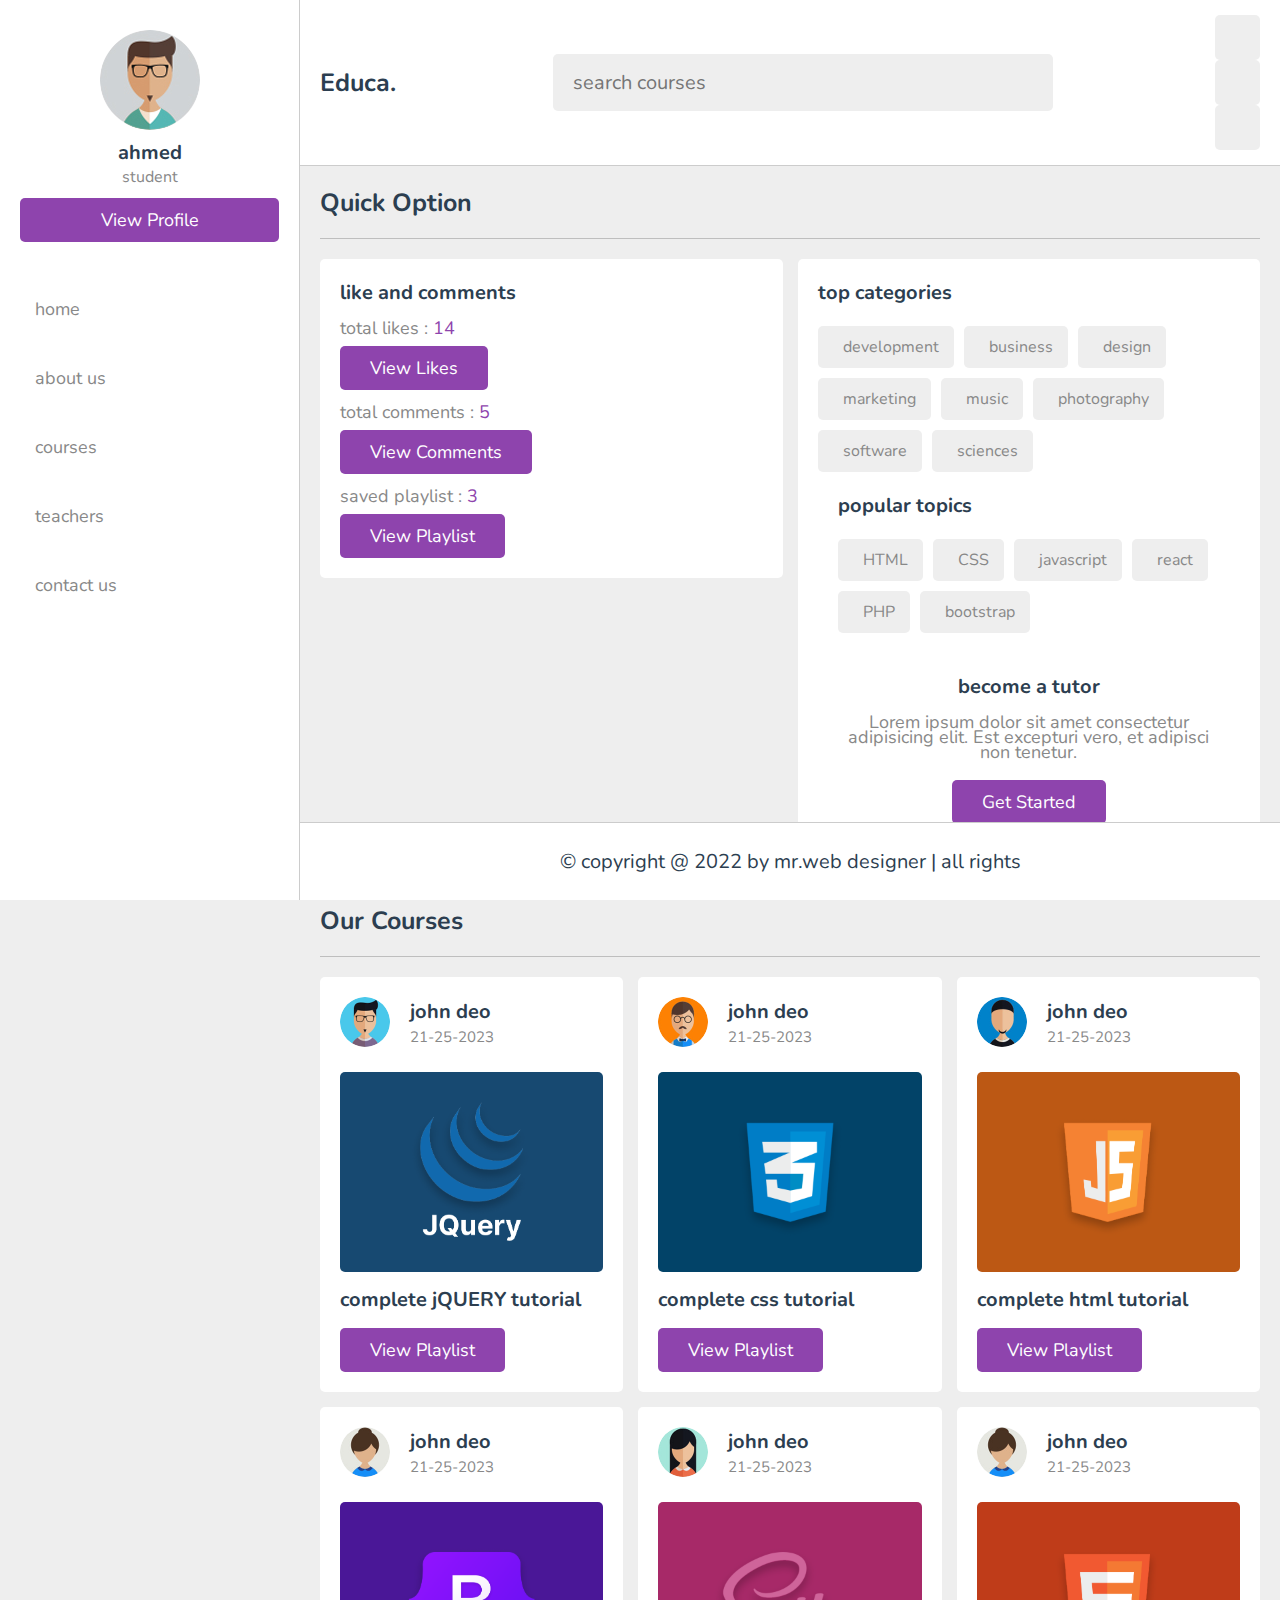
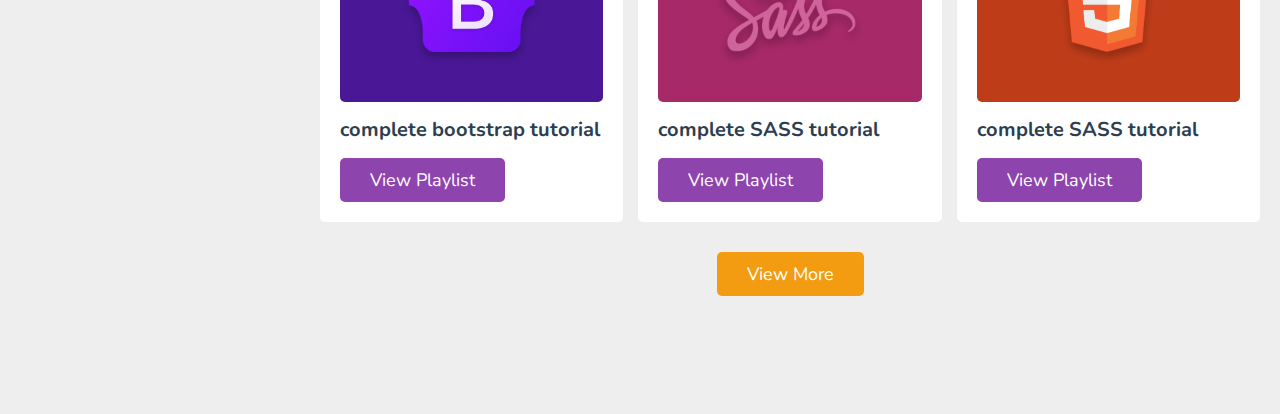
<file: index.html>
<!DOCTYPE html>
<html lang="en">
<head>
    <meta charset="UTF-8">
    <meta name="viewport" content="width=device-width, initial-scale=1.0">
    <title>home</title>
    <link rel="stylesheet" href="https://cdnjs.cloudflare.com/ajax/libs/font-awesome/6.5.1/css/all.min.css" integrity="sha512-DTOQO9RWCH3ppGqcWaEA1BIZOC6xxalwEsw9c2QQeAIftl+Vegovlnee1c9QX4TctnWMn13TZye+giMm8e2LwA==" crossorigin="anonymous" referrerpolicy="no-referrer" />
  <link rel="stylesheet" href="css/style.css">
</head>
<body>
    <!-- start header -->
    <header class="header">
        <section class="flex">
     <a href="index.html" class="logo">Educa.</a>
      
       <form action="" method="post" class="search-form">
  <input type="text" name="search-box" placeholder="search courses" required maxlength="100">

      <button type="submit" class="fas fa-search" name="search-box"></button>
       </form>
      <div class="icons">
        <div id="menu-btn" class="fas fa-bars"></div>
        <div id="search-btn" class="fas fa-search"></div>
        <div id="user-btn" class="fas fa-user"></div>
        <div id="toggle-btn" class="fas fa-sun"></div> 
      </div>

    <div class="profile">
        <img src="images/pic-1.jpg" alt="">
        <h3>ahmed</h3>
        <span>student</span>
        <a href="profile.html" class="btn">view profile</a>
        <div class="flex-btn">
            <a href="login.html" class="option-btn">login</a>
            <a href="register.html" class="option-btn">register</a>
        </div>
    </div>


        </section>
    </header>
    <!-- end header -->


<!-- start sidebar  -->

<div class="side-bar">
    <div class="profile">
        <img src="images/pic-1.jpg" alt="">
        <h3>ahmed</h3>
        <span>student</span>
        <a href="profile.html" class="btn">view profile</a>
 </div>
    <nav class="navbar">
     <a href="index.html"><i class="fas fa-home"></i><span>home</span></a>
     <a href="about.html"><i class="fas fa-question"></i><span>about us</span></a>
     <a href="courses.html"><i class="fas fa-graduation-cap"></i><span>courses</span></a>
     <a href="teacher.html"><i class="fas fa-chalkboard-user"></i><span>teachers</span></a>
     <a href="contact.html"><i class="fas fa-headset"></i><span>contact us</span></a>

    </nav>


    </div>


</div>

<!-- end sidebar  -->


<!-- start select section -->
<section class="quick-select">
    <h1  class="heading">quick option</h1>
    <div class="box-container">
<div class="box">

    <h3 class="title">like and comments</h3>
    
    <p>total likes : <span>14</span></p>
    <a href="#" class="inline-btn">view likes</a>
    <p>total comments : <span>5</span></p>
    <a href="#" class="inline-btn">view comments</a>
    <p>saved playlist : <span>3</span></p>
    <a href="#" class="inline-btn">view playlist</a>

</div>

<div class="box">

    <h3 class="title">top categories</h3>
    
    <div class="flex">
        <a href="#"><i class="fas fa-code"></i><span>development</span></a>
        <a href="#"><i class="fas fa-chart-simple"></i><span>business</span></a>
        <a href="#"><i class="fas fa-pen"></i><span>design</span></a>
        <a href="#"><i class="fas fa-chart-line"></i><span>marketing</span></a>
        <a href="#"><i class="fas fa-music"></i><span>music</span></a>
        <a href="#"><i class="fas fa-camera"></i><span>photography</span></a>
        <a href="#"><i class="fas fa-cog"></i><span>software</span></a>
        <a href="#"><i class="fas fa-vial"></i><span>sciences</span></a>

    </div>


    <div class="box">

        <h3 class="title">popular topics</h3>
        
        <div class="flex">
            <a href="#"><i class="fab fa-html15"></i><span>HTML</span></a>
            <a href="#"><i class="fab fa-css3"></i><span>CSS</span></a>
            <a href="#"><i class="fab fa-js"></i><span>javascript</span></a>
            <a href="#"><i class="fab fa-react"></i><span>react</span></a>
            <a href="#"><i class="fab fa-php"></i><span>PHP</span></a>
            <a href="#"><i class="fab fa-bootstrap"></i><span>bootstrap</span></a>

        </div>
    

</div>

<div class="box tutor">

    <h3 class="title">become a tutor</h3>
    
    <p>Lorem ipsum dolor sit amet consectetur adipisicing elit. Est excepturi vero, et adipisci non tenetur.</p>

    <a href="register.html" class="inline-btn">get started</a>

</div>

    </div>
</section>
<!-- end select section -->

<!-- courses section start -->
<section class="courses">
    <h1 class="heading">our courses</h1>
  
    <div class="box-container">
        <div class="box">
        <div class="tutor">
            <img src="images/pic-6.jpg" alt="">
        
        <div>
        <h3>john deo</h3>
        <span>21-25-2023</span>
    </div>
</div>
    
    
      <img src="images/thumb-5.png" class="thumb" alt="">
      <h3 class="title">complete jQUERY tutorial</h3>
      <a href="playlist.html" class="inline-btn">view playlist</a>
    </div>
    


        <div class="box">
        <div class="tutor">
            <img src="images/pic-3.jpg" alt="">
        
        <div>
        <h3>john deo</h3>
        <span>21-25-2023</span>
    </div>
    </div>
    
      <img src="images/thumb-2.png" class="thumb" alt="">
      <h3 class="title">complete css tutorial</h3>
      <a href="playlist.html" class="inline-btn">view playlist</a>
    </div>
    

      <div class="box">
        <div class="tutor">
            <img src="images/pic-4.jpg" alt="">
        
        <div>
        <h3>john deo</h3>
        <span>21-25-2023</span>
    </div>
    </div>
    
      <img src="images/thumb-3.png" class="thumb" alt="">
      <h3 class="title">complete html tutorial</h3>
      <a href="playlist.html" class="inline-btn">view playlist</a>
    </div>


    <div class="box">
        <div class="tutor">
            <img src="images/pic-5.jpg" alt="">
    
        <div>
        <h3>john deo</h3>
        <span>21-25-2023</span>
        </div>
    </div>
    
      <img src="images/thumb-4.png" class="thumb" alt="">
      <h3 class="title">complete bootstrap tutorial</h3>
      <a href="playlist.html" class="inline-btn">view playlist</a>
    </div>

    <div class="box">
        <div class="tutor">
            <img src="images/pic-7.jpg" alt="">
    
        <div>
        <h3>john deo</h3>
        <span>21-25-2023</span>
        </div>
    </div>
    
    
      <img src="images/thumb-6.png" class="thumb" alt="">
      <h3 class="title">complete SASS tutorial</h3>
      <a href="playlist.html" class="inline-btn">view playlist</a>
    </div>

    <div class="box">
        <div class="tutor">
            <img src="images/pic-5.jpg" alt="">
    
        <div>
        <h3>john deo</h3>
        <span>21-25-2023</span>
        </div>
    </div>
    
    
      <img src="images/thumb-1.png" class="thumb" alt="">
      <h3 class="title">complete SASS tutorial</h3>
      <a href="playlist.html" class="inline-btn">view playlist</a>
    </div>


    
</div>

    <div class="more-btn">
        <a href="courses.html" class="inline-option-btn">view more</a>
    </div>
    </section>
<!-- courses section end -->



<!-- start footer -->
<footer class="footer">
    &copy; copyright @ 2022 by <span>mr.web designer</span> | all rights
</footer>
<!-- end footer -->

 <script src="js/script.js"></script>
</body>
</html>
</file>
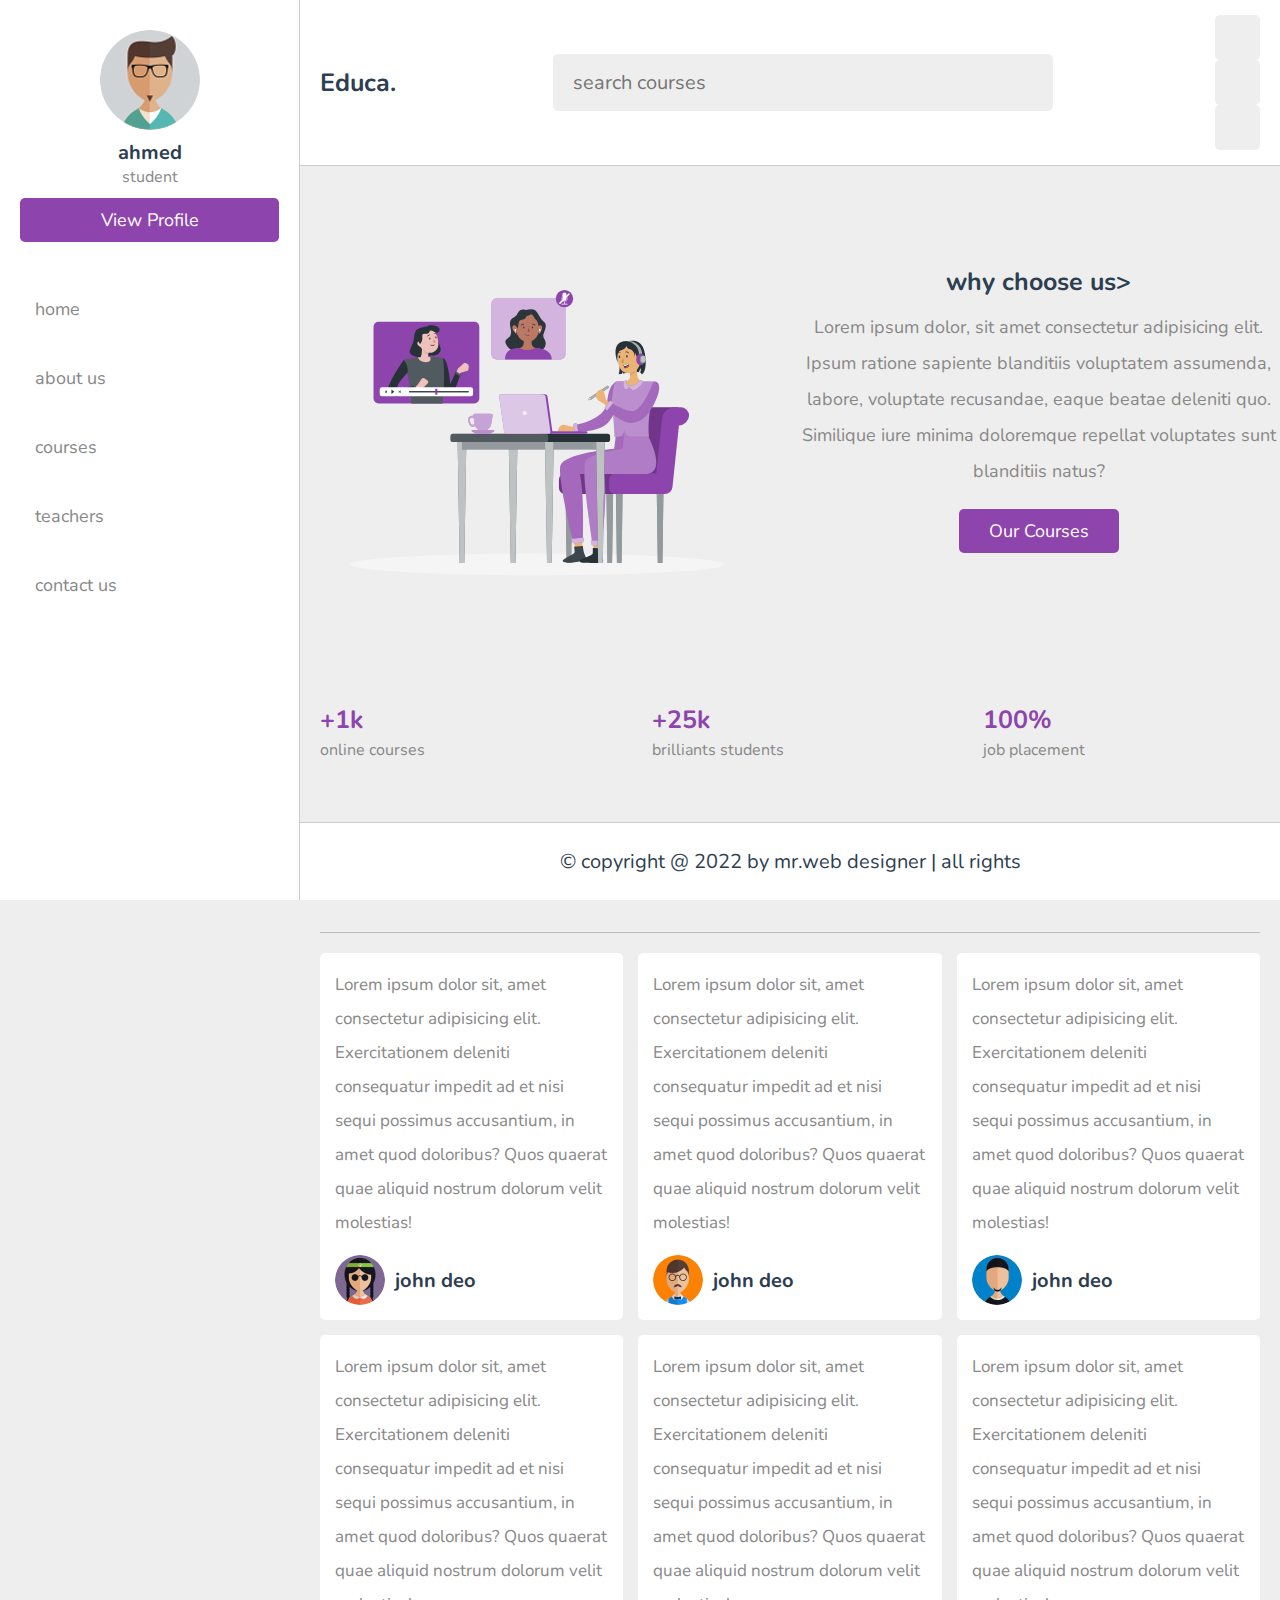
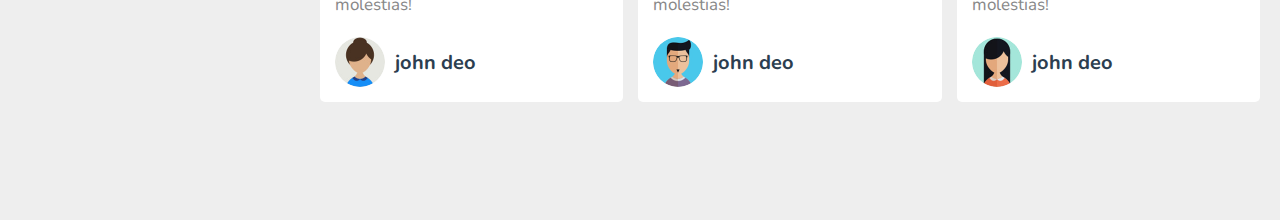
<file: about.html>
<!DOCTYPE html>
<html lang="en">
<head>
    <meta charset="UTF-8">
    <meta name="viewport" content="width=device-width, initial-scale=1.0">
    <title>about</title>
    <link rel="stylesheet" href="https://cdnjs.cloudflare.com/ajax/libs/font-awesome/6.5.1/css/all.min.css" integrity="sha512-DTOQO9RWCH3ppGqcWaEA1BIZOC6xxalwEsw9c2QQeAIftl+Vegovlnee1c9QX4TctnWMn13TZye+giMm8e2LwA==" crossorigin="anonymous" referrerpolicy="no-referrer" />
  <link rel="stylesheet" href="css/style.css">
</head>
<body>
    <!-- start header -->
    <header class="header">
        <section class="flex">
     <a href="index.html" class="logo">Educa.</a>
      
       <form action="" method="post" class="search-form">
  <input type="text" name="search-box" placeholder="search courses" required maxlength="100">

      <button type="submit" class="fas fa-search" name="search-box"></button>
       </form>
      <div class="icons">
        <div id="menu-btn" class="fas fa-bars"></div>
        <div id="search-btn" class="fas fa-search"></div>
        <div id="user-btn" class="fas fa-user"></div>
        <div id="toggle-btn" class="fas fa-sun"></div> 
      </div>

    <div class="profile">
        <img src="images/pic-1.jpg" alt="">
        <h3>ahmed</h3>
        <span>student</span>
        <a href="profile.html" class="btn">view profile</a>
        <div class="flex-btn">
            <a href="login.html" class="option-btn">login</a>
            <a href="register.html" class="option-btn">register</a>
        </div>
    </div>


        </section>
    </header>
    <!-- end header -->


<!-- start sidebar  -->

<div class="side-bar">
    <div class="profile">
        <img src="images/pic-1.jpg" alt="">
        <h3>ahmed</h3>
        <span>student</span>
        <a href="profile.html" class="btn">view profile</a>
 </div>
    <nav class="navbar">
     <a href="index.html"><i class="fas fa-home"></i><span>home</span></a>
     <a href="about.html"><i class="fas fa-question"></i><span>about us</span></a>
     <a href="courses.html"><i class="fas fa-graduation-cap"></i><span>courses</span></a>
     <a href="teacher.html"><i class="fas fa-chalkboard-user"></i><span>teachers</span></a>
     <a href="contact.html"><i class="fas fa-headset"></i><span>contact us</span></a>

    </nav>


    </div>


</div>

<!-- end sidebar  -->


<!-- about section start -->

 <div class="about">
    <div class="row">
    <div class="image">
        <img src="images/about-img.svg" alt="">
    </div>
    <div class="content">
        <h3>why choose us></h3>
        <p>Lorem ipsum dolor, sit amet consectetur adipisicing elit. Ipsum ratione sapiente blanditiis voluptatem assumenda, labore, voluptate recusandae, eaque beatae deleniti quo. Similique iure minima doloremque repellat voluptates sunt blanditiis natus?</p>
        <a href="courses.html" class="inline-btn">our courses </a>
    </div>
</div>
 
 <div class="box-container">
    <div class="box">
        <i class="fas fa-graduation-cap"></i>
        <div>
            <h3>+1k</h3>
            <span>online courses</span>
        </div>
    </div>


    <div class="box">
        <i class="fas fa-user-graduate"></i>
        <div>
            <h3>+25k</h3>
            <span>brilliants students</span>
        </div>
    </div>

    <div class="box">
        <i class="fas fa-briefcase"></i>
        <div>
            <h3>100%</h3>
            <span>job placement</span>
        </div>
    </div>

    <div class="box">
        <i class="fas fa-user-graduate"></i>
        <div>
            <h3>25k</h3>
            <span>brilliants students</span>
        </div>
    </div>

 </div>

 </div>

<!-- about section end -->


<!-- reviews start -->
<section class="reviews">
    <h1 class="heading"></h1>
    <div class="box-container">
        <div class="box">
            <p>Lorem ipsum dolor sit, amet consectetur adipisicing elit. Exercitationem deleniti consequatur impedit ad et nisi sequi possimus accusantium, in amet quod doloribus? Quos quaerat quae aliquid nostrum dolorum velit molestias!</p>
            <div class="user">
                <img src="images/pic-2.jpg" alt="">
                <div>
                    <h3>john deo</h3>
                    <div class="stars">
                        <i class="fas fa-star"></i>
                        <i class="fas fa-star"></i>
                        <i class="fas fa-star"></i>
                        <i class="fas fa-star"></i>
                        <i class="fas fa-star-half-alt"></i>
                    </div>
                </div>
            </div>
        </div>


        <div class="box">
            <p>Lorem ipsum dolor sit, amet consectetur adipisicing elit. Exercitationem deleniti consequatur impedit ad et nisi sequi possimus accusantium, in amet quod doloribus? Quos quaerat quae aliquid nostrum dolorum velit molestias!</p>
            <div class="user">
                <img src="images/pic-3.jpg" alt="">
                <div>
                    <h3>john deo</h3>
                    <div class="stars">
                        <i class="fas fa-star"></i>
                        <i class="fas fa-star"></i>
                        <i class="fas fa-star"></i>
                        <i class="fas fa-star"></i>
                        <i class="fas fa-star-half-alt"></i>
                    </div>
                </div>
            </div>
        </div>

        <div class="box">
            <p>Lorem ipsum dolor sit, amet consectetur adipisicing elit. Exercitationem deleniti consequatur impedit ad et nisi sequi possimus accusantium, in amet quod doloribus? Quos quaerat quae aliquid nostrum dolorum velit molestias!</p>
            <div class="user">
                <img src="images/pic-4.jpg" alt="">
                <div>
                    <h3>john deo</h3>
                    <div class="stars">
                        <i class="fas fa-star"></i>
                        <i class="fas fa-star"></i>
                        <i class="fas fa-star"></i>
                        <i class="fas fa-star"></i>
                        <i class="fas fa-star-half-alt"></i>
                    </div>
                </div>
            </div>
        </div>

        <div class="box">
            <p>Lorem ipsum dolor sit, amet consectetur adipisicing elit. Exercitationem deleniti consequatur impedit ad et nisi sequi possimus accusantium, in amet quod doloribus? Quos quaerat quae aliquid nostrum dolorum velit molestias!</p>
            <div class="user">
                <img src="images/pic-5.jpg" alt="">
                <div>
                    <h3>john deo</h3>
                    <div class="stars">
                        <i class="fas fa-star"></i>
                        <i class="fas fa-star"></i>
                        <i class="fas fa-star"></i>
                        <i class="fas fa-star"></i>
                        <i class="fas fa-star-half-alt"></i>
                    </div>
                </div>
            </div>
        </div>
        <div class="box">
            <p>Lorem ipsum dolor sit, amet consectetur adipisicing elit. Exercitationem deleniti consequatur impedit ad et nisi sequi possimus accusantium, in amet quod doloribus? Quos quaerat quae aliquid nostrum dolorum velit molestias!</p>
            <div class="user">
                <img src="images/pic-6.jpg" alt="">
                <div>
                    <h3>john deo</h3>
                    <div class="stars">
                        <i class="fas fa-star"></i>
                        <i class="fas fa-star"></i>
                        <i class="fas fa-star"></i>
                        <i class="fas fa-star"></i>
                        <i class="fas fa-star-half-alt"></i>
                    </div>
                </div>
            </div>
        </div>
        <div class="box">
            <p>Lorem ipsum dolor sit, amet consectetur adipisicing elit. Exercitationem deleniti consequatur impedit ad et nisi sequi possimus accusantium, in amet quod doloribus? Quos quaerat quae aliquid nostrum dolorum velit molestias!</p>
            <div class="user">
                <img src="images/pic-7.jpg" alt="">
                <div>
                    <h3>john deo</h3>
                    <div class="stars">
                        <i class="fas fa-star"></i>
                        <i class="fas fa-star"></i>
                        <i class="fas fa-star"></i>
                        <i class="fas fa-star"></i>
                        <i class="fas fa-star-half-alt"></i>
                    </div>
                </div>
            </div>
        </div>
    </div>

    
</section>

<!-- reviews ends -->


<!-- start footer -->
<footer class="footer">
    &copy; copyright @ 2022 by <span>mr.web designer</span> | all rights
</footer>
<!-- end footer -->

 <script src="js/script.js"></script>
</body>
</html>
</file>
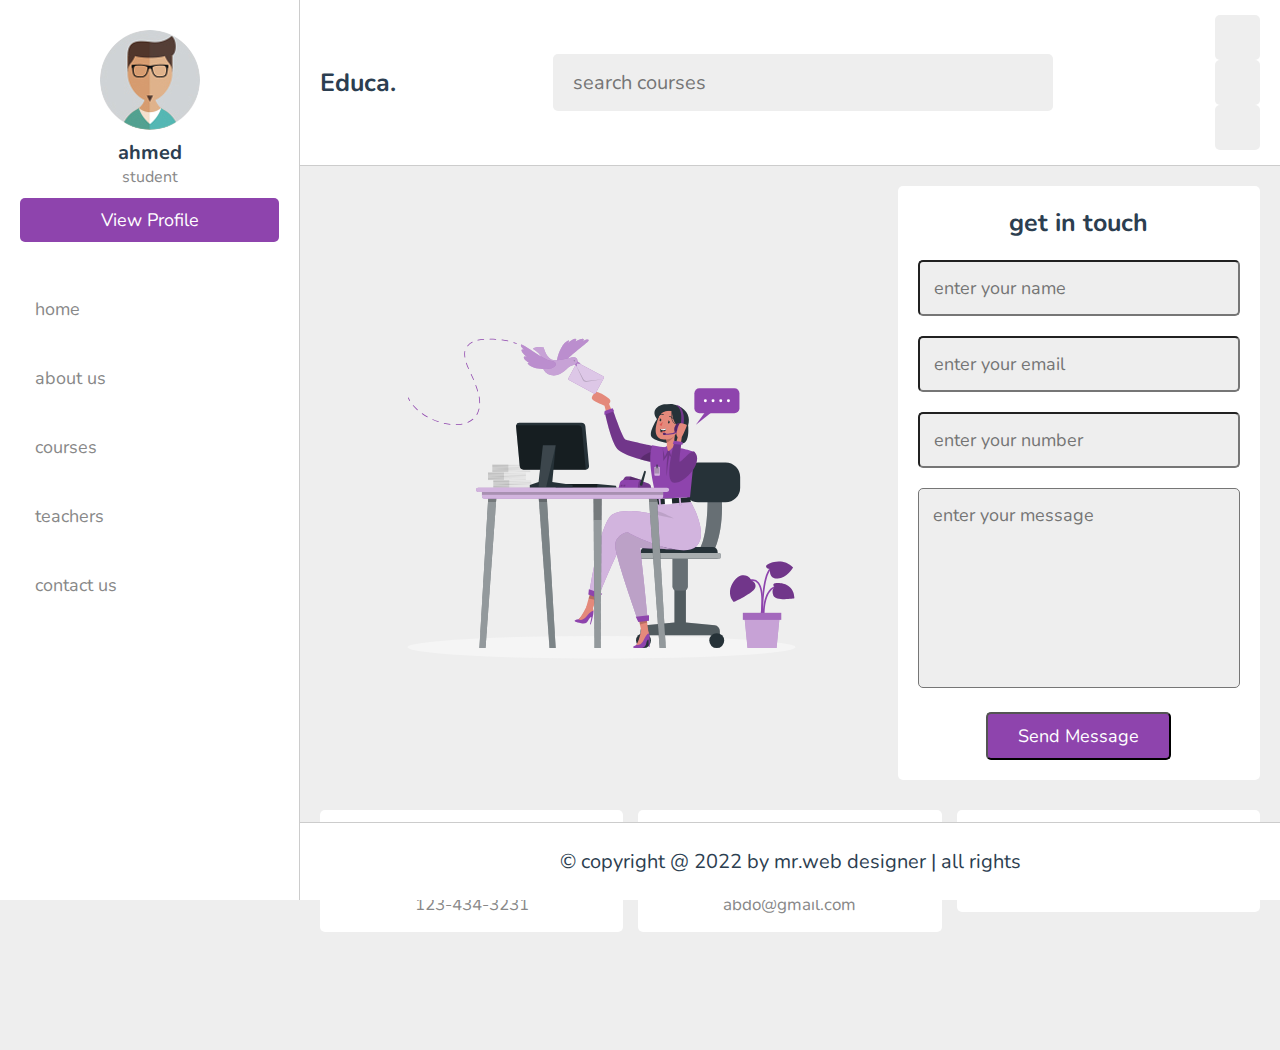
<file: contact.html>
<!DOCTYPE html>
<html lang="en">
<head>
    <meta charset="UTF-8">
    <meta name="viewport" content="width=device-width, initial-scale=1.0">
    <title>contact</title>
    <link rel="stylesheet" href="https://cdnjs.cloudflare.com/ajax/libs/font-awesome/6.5.1/css/all.min.css" integrity="sha512-DTOQO9RWCH3ppGqcWaEA1BIZOC6xxalwEsw9c2QQeAIftl+Vegovlnee1c9QX4TctnWMn13TZye+giMm8e2LwA==" crossorigin="anonymous" referrerpolicy="no-referrer" />
  <link rel="stylesheet" href="css/style.css">
</head>
<body>
    <!-- start header -->
    <header class="header">
        <section class="flex">
     <a href="index.html" class="logo">Educa.</a>
      
       <form action="" method="post" class="search-form">
  <input type="text" name="search-box" placeholder="search courses" required maxlength="100">

      <button type="submit" class="fas fa-search" name="search-box"></button>
       </form>
      <div class="icons">
        <div id="menu-btn" class="fas fa-bars"></div>
        <div id="search-btn" class="fas fa-search"></div>
        <div id="user-btn" class="fas fa-user"></div>
        <div id="toggle-btn" class="fas fa-sun"></div> 
      </div>

    <div class="profile">
        <img src="images/pic-1.jpg" alt="">
        <h3>ahmed</h3>
        <span>student</span>
        <a href="profile.html" class="btn">view profile</a>
        <div class="flex-btn">
            <a href="login.html" class="option-btn">login</a>
            <a href="register.html" class="option-btn">register</a>
        </div>
    </div>


        </section>
    </header>
    <!-- end header -->


<!-- start sidebar  -->

<div class="side-bar">
    <div class="profile">
        <img src="images/pic-1.jpg" alt="">
        <h3>ahmed</h3>
        <span>student</span>
        <a href="profile.html" class="btn">view profile</a>
 </div>
    <nav class="navbar">
     <a href="index.html"><i class="fas fa-home"></i><span>home</span></a>
     <a href="about.html"><i class="fas fa-question"></i><span>about us</span></a>
     <a href="courses.html"><i class="fas fa-graduation-cap"></i><span>courses</span></a>
     <a href="teacher.html"><i class="fas fa-chalkboard-user"></i><span>teachers</span></a>
     <a href="contact.html"><i class="fas fa-headset"></i><span>contact us</span></a>

    </nav>


    </div>


</div>

<!-- end sidebar  -->

<!-- contact us section start -->
<section class="contact">
    <div class="row">
       <div class="image">
        <img src="images/contact-img.svg" alt="">
       </div>
        <form action="" method="post">
            <h3>get in touch</h3>
            <input type="text" placeholder="enter your name" required maxlength="100"
             class="box" name="name">
            <input type="email" placeholder="enter your email"
             required maxlength="100" class="box" name="email">
             <input type="number" placeholder="enter your number"
             required maxlength="100" class="box" name="number">
             <textarea type="email" placeholder="enter your message" cols="30 " rows="30"
             required maxlength="100" class="box" name="msg"></textarea>
             <input type="submit" value="send message" class="inline-btn" name="submit">

        </form>
    </div>
    <div class="box-container">
        <div class="box">
            <i class="fas fa-phone"></i>
            <h3>phone number</h3>
            <a href="tel341241241">123-434-3231</a>
            <a href="tel341241241">123-434-3231</a>
        </div>

        <div class="box">
            <i class="fas fa-envelope"></i>
            <h3>email address</h3>
            <a href="abdo@gmial.com">abdo@gmail.com</a>
            <a href="abdo@gmial.com">abdo@gmail.com</a>
        </div>


        <div class="box">
            <i class="fas fa-map-marker-alt"></i>
            <h3>office address</h3>
            <a href="#">egypt cairo</a>
        </div>

    </div>
</section>
<!-- contact us section end -->




<!-- start footer -->
<footer class="footer">
    &copy; copyright @ 2022 by <span>mr.web designer</span> | all rights
</footer>
<!-- end footer -->

 <script src="js/script.js"></script>
</body>
</html>
</file>
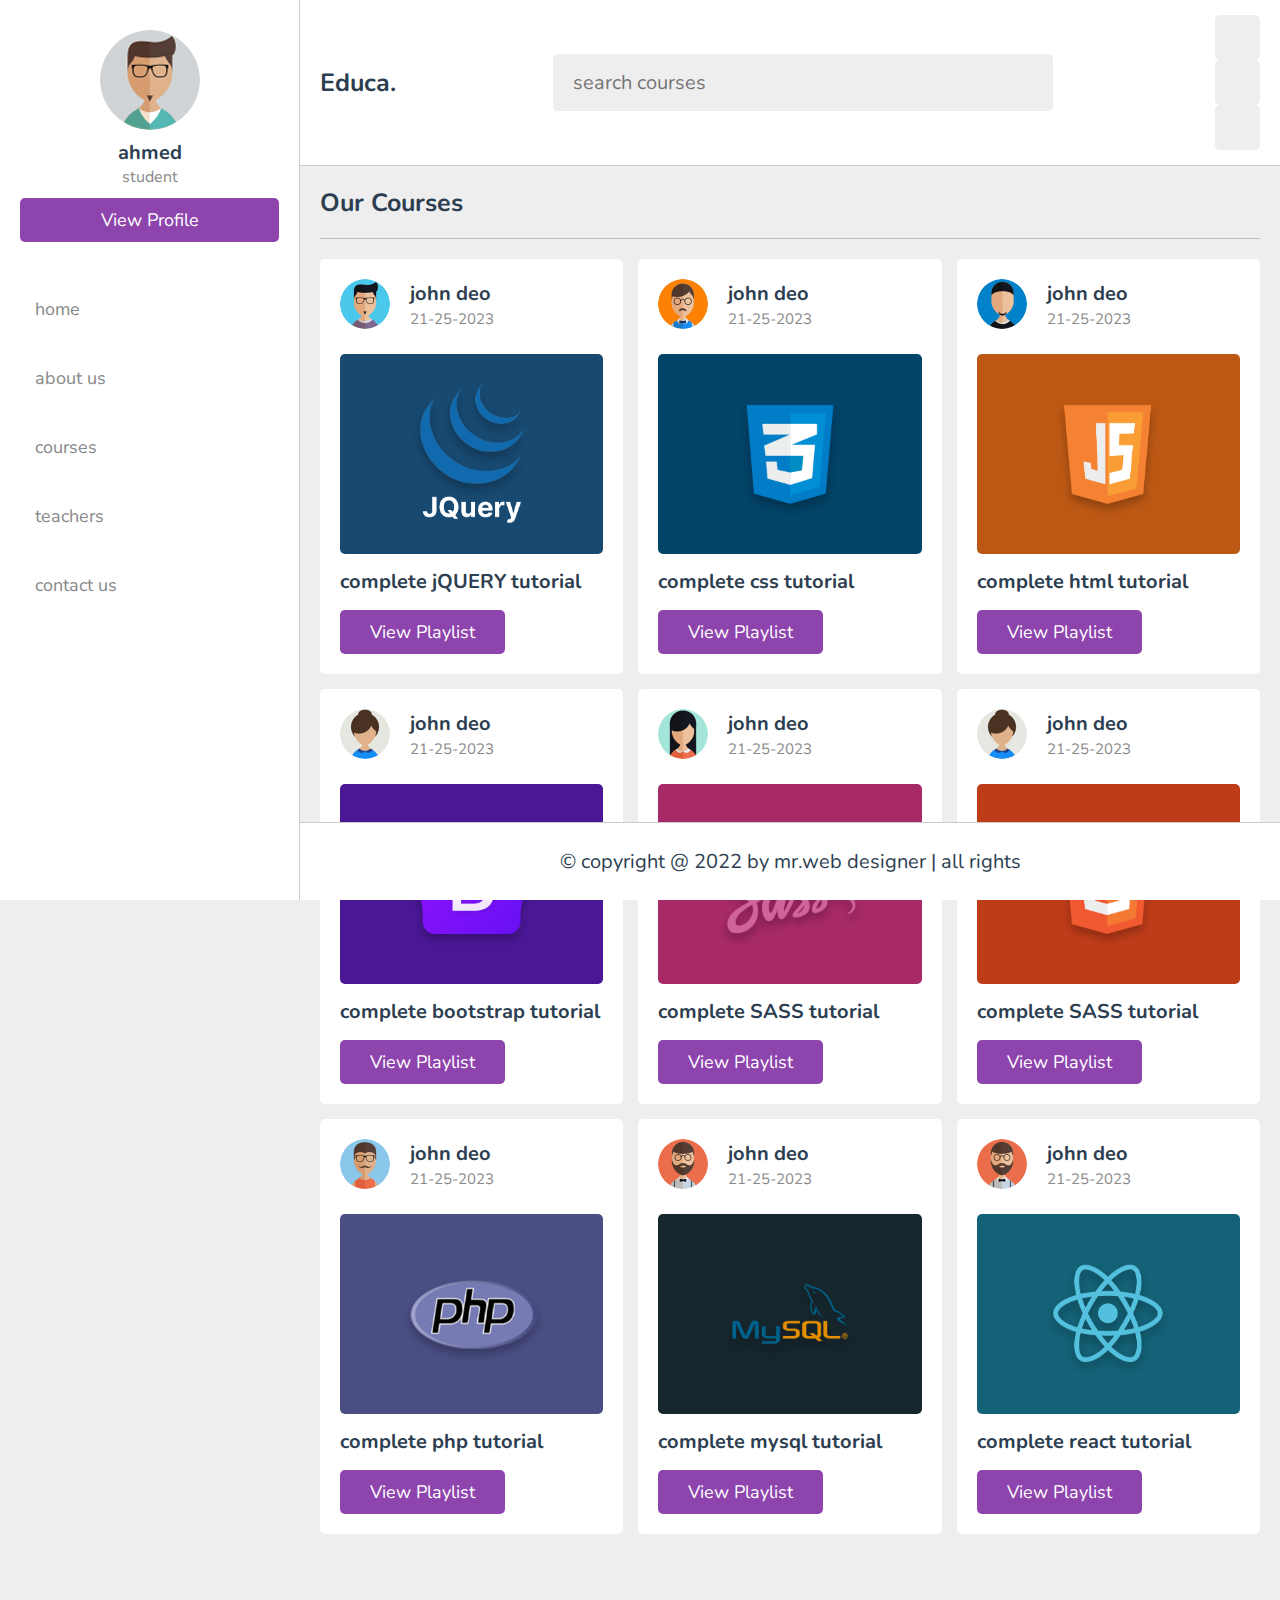
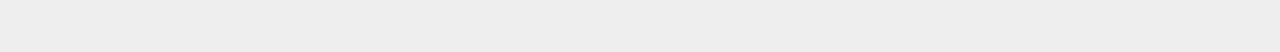
<file: courses.html>
<!DOCTYPE html>
<html lang="en">
<head>
    <meta charset="UTF-8">
    <meta name="viewport" content="width=device-width, initial-scale=1.0">
    <title>courses</title>
    <link rel="stylesheet" href="https://cdnjs.cloudflare.com/ajax/libs/font-awesome/6.5.1/css/all.min.css" integrity="sha512-DTOQO9RWCH3ppGqcWaEA1BIZOC6xxalwEsw9c2QQeAIftl+Vegovlnee1c9QX4TctnWMn13TZye+giMm8e2LwA==" crossorigin="anonymous" referrerpolicy="no-referrer" />
  <link rel="stylesheet" href="css/style.css">
</head>
<body>
    <!-- start header -->
    <header class="header">
        <section class="flex">
     <a href="index.html" class="logo">Educa.</a>
      
       <form action="" method="post" class="search-form">
  <input type="text" name="search-box" placeholder="search courses" required maxlength="100">

      <button type="submit" class="fas fa-search" name="search-box"></button>
       </form>
      <div class="icons">
        <div id="menu-btn" class="fas fa-bars"></div>
        <div id="search-btn" class="fas fa-search"></div>
        <div id="user-btn" class="fas fa-user"></div>
        <div id="toggle-btn" class="fas fa-sun"></div> 
      </div>

    <div class="profile">
        <img src="images/pic-1.jpg" alt="">
        <h3>ahmed</h3>
        <span>student</span>
        <a href="profile.html" class="btn">view profile</a>
        <div class="flex-btn">
            <a href="login.html" class="option-btn">login</a>
            <a href="register.html" class="option-btn">register</a>
        </div>
    </div>


        </section>
    </header>
    <!-- end header -->


<!-- start sidebar  -->

<div class="side-bar">
    <div class="profile">
        <img src="images/pic-1.jpg" alt="">
        <h3>ahmed</h3>
        <span>student</span>
        <a href="profile.html" class="btn">view profile</a>
 </div>
    <nav class="navbar">
     <a href="index.html"><i class="fas fa-home"></i><span>home</span></a>
     <a href="about.html"><i class="fas fa-question"></i><span>about us</span></a>
     <a href="courses.html"><i class="fas fa-graduation-cap"></i><span>courses</span></a>
     <a href="teacher.html"><i class="fas fa-chalkboard-user"></i><span>teachers</span></a>
     <a href="contact.html"><i class="fas fa-headset"></i><span>contact us</span></a>

    </nav>


    </div>


</div>

<!-- end sidebar  -->
<!-- courses section start -->
<section class="courses">
    <h1 class="heading">our courses</h1>
  
    <div class="box-container">
        <div class="box">
        <div class="tutor">
            <img src="images/pic-6.jpg" alt="">
        
        <div>
        <h3>john deo</h3>
        <span>21-25-2023</span>
    </div>
</div>
    
    
      <img src="images/thumb-5.png" class="thumb" alt="">
      <h3 class="title">complete jQUERY tutorial</h3>
      <a href="playlist.html" class="inline-btn">view playlist</a>
    </div>
    


        <div class="box">
        <div class="tutor">
            <img src="images/pic-3.jpg" alt="">
        
        <div>
        <h3>john deo</h3>
        <span>21-25-2023</span>
    </div>
    </div>
    
      <img src="images/thumb-2.png" class="thumb" alt="">
      <h3 class="title">complete css tutorial</h3>
      <a href="playlist.html" class="inline-btn">view playlist</a>
    </div>
    

      <div class="box">
        <div class="tutor">
            <img src="images/pic-4.jpg" alt="">
        
        <div>
        <h3>john deo</h3>
        <span>21-25-2023</span>
    </div>
    </div>
    
      <img src="images/thumb-3.png" class="thumb" alt="">
      <h3 class="title">complete html tutorial</h3>
      <a href="playlist.html" class="inline-btn">view playlist</a>
    </div>


    <div class="box">
        <div class="tutor">
            <img src="images/pic-5.jpg" alt="">
    
        <div>
        <h3>john deo</h3>
        <span>21-25-2023</span>
        </div>
    </div>
    
      <img src="images/thumb-4.png" class="thumb" alt="">
      <h3 class="title">complete bootstrap tutorial</h3>
      <a href="playlist.html" class="inline-btn">view playlist</a>
    </div>

    <div class="box">
        <div class="tutor">
            <img src="images/pic-7.jpg" alt="">
    
        <div>
        <h3>john deo</h3>
        <span>21-25-2023</span>
        </div>
    </div>
    
    
      <img src="images/thumb-6.png" class="thumb" alt="">
      <h3 class="title">complete SASS tutorial</h3>
      <a href="playlist.html" class="inline-btn">view playlist</a>
    </div>

    <div class="box">
        <div class="tutor">
            <img src="images/pic-5.jpg" alt="">
    
        <div>
        <h3>john deo</h3>
        <span>21-25-2023</span>
        </div>
    </div>
    
    
      <img src="images/thumb-1.png" class="thumb" alt="">
      <h3 class="title">complete SASS tutorial</h3>
      <a href="playlist.html" class="inline-btn">view playlist</a>
    </div>

    <div class="box">
        <div class="tutor">
            <img src="images/pic-8.jpg" alt="">
    
        <div>
        <h3>john deo</h3>
        <span>21-25-2023</span>
        </div>
    </div>
    
    
      <img src="images/thumb-7.png" class="thumb" alt="">
      <h3 class="title">complete php tutorial</h3>
      <a href="playlist.html" class="inline-btn">view playlist</a>
    </div>

    <div class="box">
        <div class="tutor">
            <img src="images/pic-9.jpg" alt="">
    
        <div>
        <h3>john deo</h3>
        <span>21-25-2023</span>
        </div>
    </div>
    
    
      <img src="images/thumb-8.png" class="thumb" alt="">
      <h3 class="title">complete mysql tutorial</h3>
      <a href="playlist.html" class="inline-btn">view playlist</a>
    </div>


    <div class="box">
        <div class="tutor">
            <img src="images/pic-9.jpg" alt="">
    
        <div>
        <h3>john deo</h3>
        <span>21-25-2023</span>
        </div>
    </div>
    
    
      <img src="images/thumb-9.png" class="thumb" alt="">
      <h3 class="title">complete react tutorial</h3>
      <a href="playlist.html" class="inline-btn">view playlist</a>
    </div>
    
</div>

    
    </section>
<!-- courses section end -->

<!-- start footer -->
<footer class="footer">
    &copy; copyright @ 2022 by <span>mr.web designer</span> | all rights
</footer>
<!-- end footer -->

 <script src="js/script.js"></script>
</body>
</html>
</file>
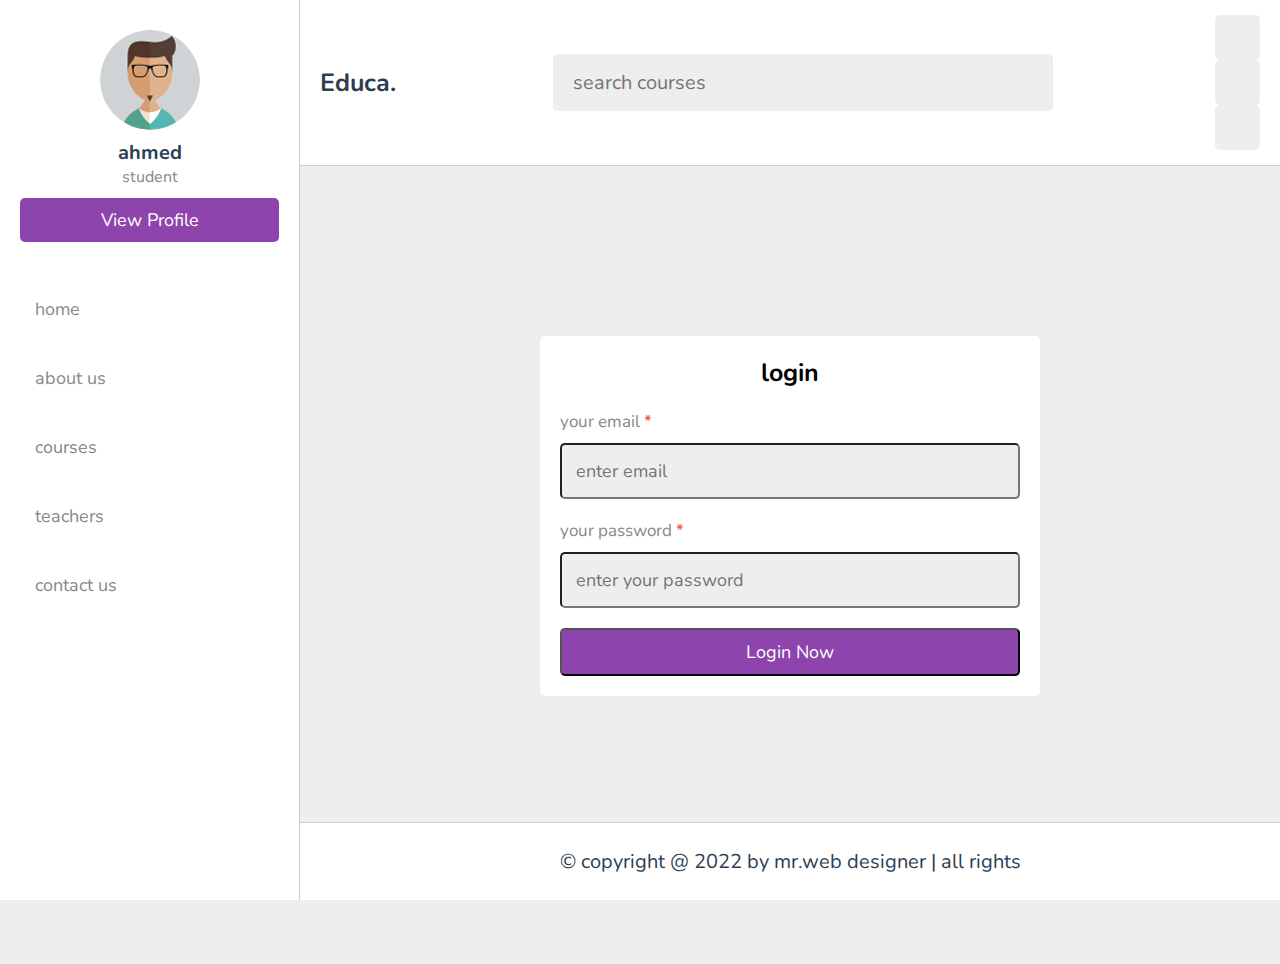
<file: login.html>
<!DOCTYPE html>
<html lang="en">
<head>
    <meta charset="UTF-8">
    <meta name="viewport" content="width=device-width, initial-scale=1.0">
    <title>login</title>
    <link rel="stylesheet" href="https://cdnjs.cloudflare.com/ajax/libs/font-awesome/6.5.1/css/all.min.css" integrity="sha512-DTOQO9RWCH3ppGqcWaEA1BIZOC6xxalwEsw9c2QQeAIftl+Vegovlnee1c9QX4TctnWMn13TZye+giMm8e2LwA==" crossorigin="anonymous" referrerpolicy="no-referrer" />
  <link rel="stylesheet" href="css/style.css">
</head>
<body>
    <!-- start header -->
    <header class="header">
        <section class="flex">
     <a href="index.html" class="logo">Educa.</a>
      
       <form action="" method="post" class="search-form">
  <input type="text" name="search-box" placeholder="search courses" required maxlength="100">

      <button type="submit" class="fas fa-search" name="search-box"></button>
       </form>
      <div class="icons">
        <div id="menu-btn" class="fas fa-bars"></div>
        <div id="search-btn" class="fas fa-search"></div>
        <div id="user-btn" class="fas fa-user"></div>
        <div id="toggle-btn" class="fas fa-sun"></div> 
      </div>

    <div class="profile">
        <img src="images/pic-1.jpg" alt="">
        <h3>ahmed</h3>
        <span>student</span>
        <a href="profile.html" class="btn">view profile</a>
        <div class="flex-btn">
            <a href="login.html" class="option-btn">login</a>
            <a href="register.html" class="option-btn">register</a>
        </div>
    </div>


        </section>
    </header>
    <!-- end header -->


<!-- start sidebar  -->

<div class="side-bar">
    <div class="profile">
        <img src="images/pic-1.jpg" alt="">
        <h3>ahmed</h3>
        <span>student</span>
        <a href="profile.html" class="btn">view profile</a>
 </div>
    <nav class="navbar">
     <a href="index.html"><i class="fas fa-home"></i><span>home</span></a>
     <a href="about.html"><i class="fas fa-question"></i><span>about us</span></a>
     <a href="courses.html"><i class="fas fa-graduation-cap"></i><span>courses</span></a>
     <a href="teacher.html"><i class="fas fa-chalkboard-user"></i><span>teachers</span></a>
     <a href="contact.html"><i class="fas fa-headset"></i><span>contact us</span></a>

    </nav>


    </div>


</div>

<!-- end sidebar  -->
<section class="form-container">
    <form action="" method="post"  >
        <h3>login</h3>
        
        <p>your email <span>*</span></p>
        <input type="email" name="email" required placeholder="enter email" maxlength="100" class="box">
    
        <p>your password <span>*</span></p>
        <input type="password" name="password" required placeholder="enter your password" maxlength="100" class="box">
        
       
        <input type="submit" name="submit" value="login now" class="btn">
    </form>
    
    </section>

<!-- start footer -->
<footer class="footer">
    &copy; copyright @ 2022 by <span>mr.web designer</span> | all rights
</footer>
<!-- end footer -->

 <script src="js/script.js"></script>
</body>
</html>
</file>
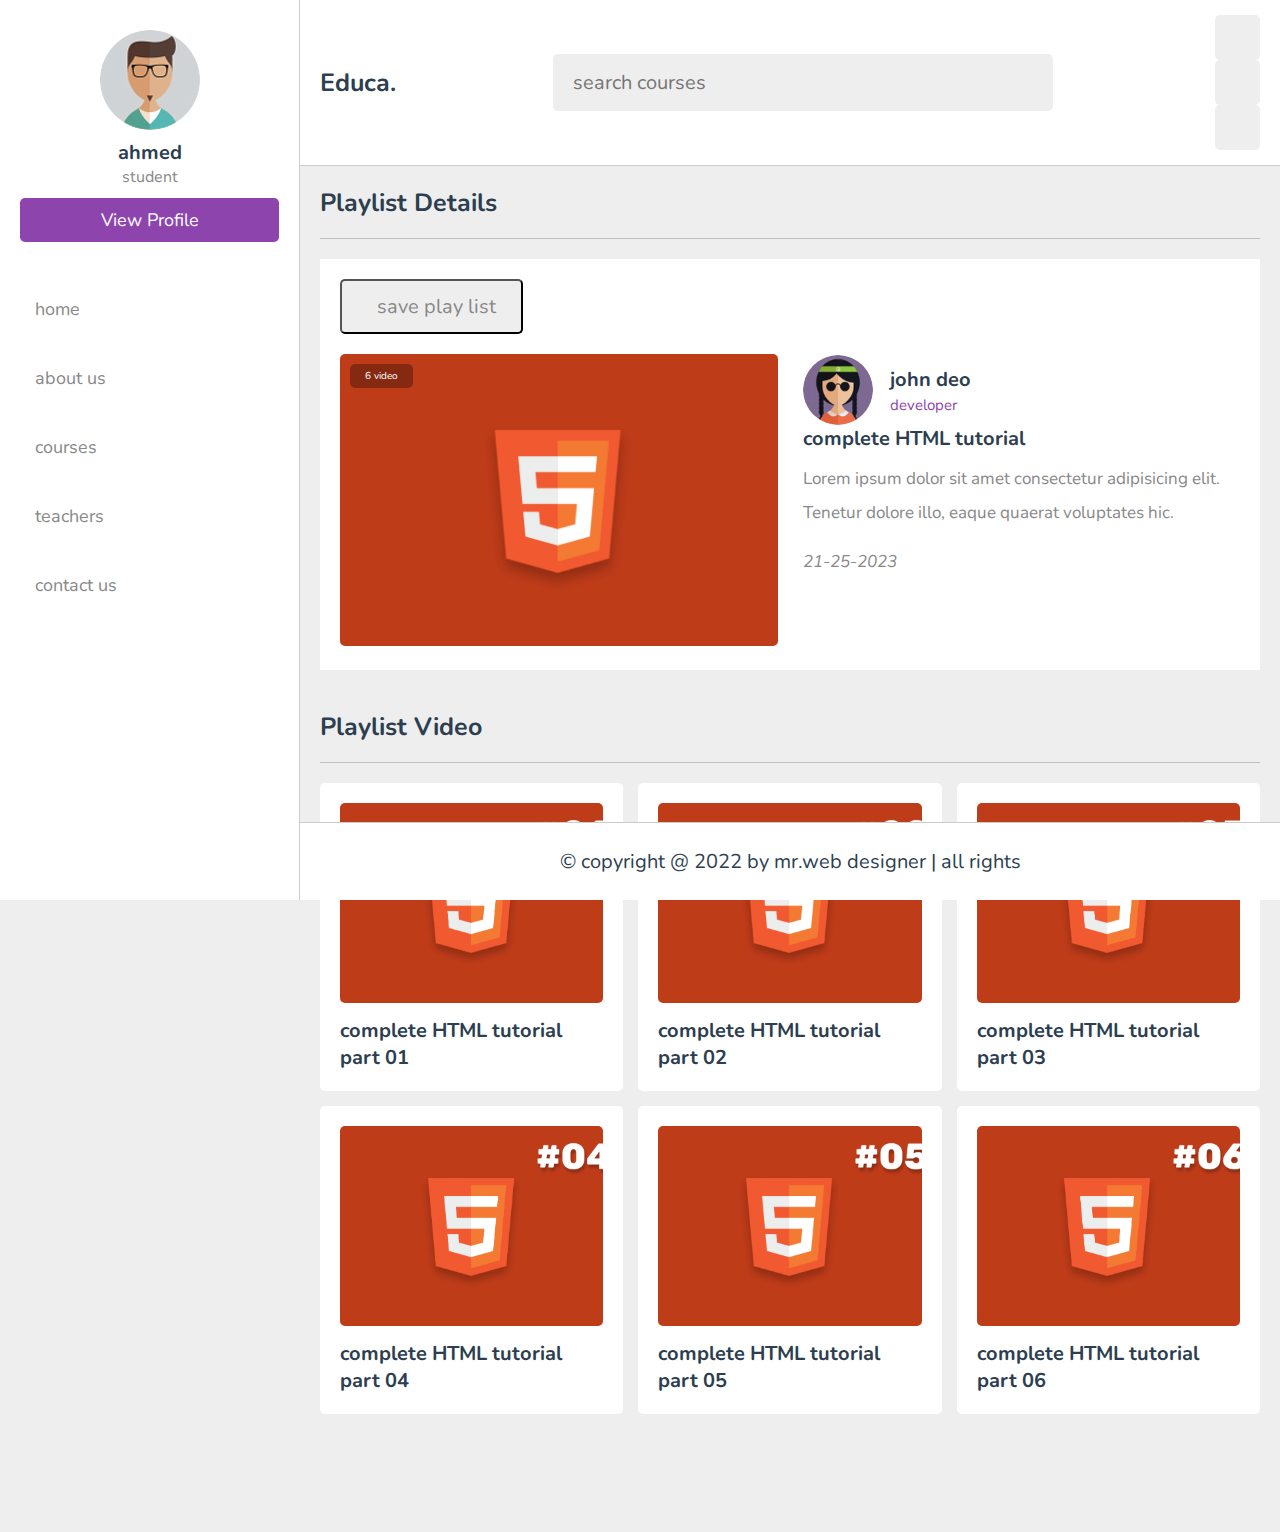
<file: playlist.html>
<!DOCTYPE html>
<html lang="en">
<head>
    <meta charset="UTF-8">
    <meta name="viewport" content="width=device-width, initial-scale=1.0">
    <title>playlist</title>
    <link rel="stylesheet" href="https://cdnjs.cloudflare.com/ajax/libs/font-awesome/6.5.1/css/all.min.css" integrity="sha512-DTOQO9RWCH3ppGqcWaEA1BIZOC6xxalwEsw9c2QQeAIftl+Vegovlnee1c9QX4TctnWMn13TZye+giMm8e2LwA==" crossorigin="anonymous" referrerpolicy="no-referrer" />
  <link rel="stylesheet" href="css/style.css">
</head>
<body>
    <!-- start header -->
    <header class="header">
        <section class="flex">
     <a href="index.html" class="logo">Educa.</a>
      
       <form action="" method="post" class="search-form">
  <input type="text" name="search-box" placeholder="search courses" required maxlength="100">

      <button type="submit" class="fas fa-search" name="search-box"></button>
       </form>
      <div class="icons">
        <div id="menu-btn" class="fas fa-bars"></div>
        <div id="search-btn" class="fas fa-search"></div>
        <div id="user-btn" class="fas fa-user"></div>
        <div id="toggle-btn" class="fas fa-sun"></div> 
      </div>

    <div class="profile">
        <img src="images/pic-1.jpg" alt="">
        <h3>ahmed</h3>
        <span>student</span>
        <a href="profile.html" class="btn">view profile</a>
        <div class="flex-btn">
            <a href="login.html" class="option-btn">login</a>
            <a href="register.html" class="option-btn">register</a>
        </div>
    </div>


        </section>
    </header>
    <!-- end header -->


<!-- start sidebar  -->

<div class="side-bar">
    <div class="profile">
        <img src="images/pic-1.jpg" alt="">
        <h3>ahmed</h3>
        <span>student</span>
        <a href="profile.html" class="btn">view profile</a>
 </div>
    <nav class="navbar">
     <a href="index.html"><i class="fas fa-home"></i><span>home</span></a>
     <a href="about.html"><i class="fas fa-question"></i><span>about us</span></a>
     <a href="courses.html"><i class="fas fa-graduation-cap"></i><span>courses</span></a>
     <a href="teacher.html"><i class="fas fa-chalkboard-user"></i><span>teachers</span></a>
     <a href="contact.html"><i class="fas fa-headset"></i><span>contact us</span></a>

    </nav>


    </div>


</div>

<!-- end sidebar  -->

<!-- playlist start -->
 <section class="playlist">
  <h1 class="heading">playlist details</h1>
  <div class="row">
    <div class="col">
        <form action="" method="post" class="save-list">
            <button type="submit" name="save_list"><i class="far fa-bookmark"></i><span>save play list</span></button>
        </form>
        <div class="thumb">
            <span>6 video</span>
            <img src="images/thumb-1.png" alt="">
        </div>
    </div>

    <div class="col">
        <div class="tutor">
            <img src="images/pic-2.jpg" alt="">
            <div>
                <h3>john deo</h3>
                <span>developer</span>
            </div>
        </div>
        <div class="details">
            <h3>complete HTML tutorial</h3>
            <p>Lorem ipsum dolor sit amet consectetur adipisicing elit. Tenetur dolore illo, eaque quaerat voluptates hic.</p>
            <div class="date"><i class="fas fa-calender"><span>21-25-2023</span></i></div>
        </div>
    </div>
  </div>


 </section>
<!-- playlist end -->

<!-- video start -->
<section class="video-container">
    <h1 class="heading">playlist video</h1>

    <div class="box-container">
        <a href="watch_video.html" class="box">
            <i class="fas fa-play"></i>
            <img src="images/post-1-1.png" alt="">
            <h3>complete HTML tutorial part 01</h3>
        </a>

        <a href="watch_video.html" class="box">
            <i class="fas fa-play"></i>
            <img src="images/post-1-2.png" alt="">
            <h3>complete HTML tutorial part 02</h3>
        </a>

        <a href="watch_video.html" class="box">
            <i class="fas fa-play"></i>
            <img src="images/post-1-3.png" alt="">
            <h3>complete HTML tutorial part 03</h3>
        </a>

        <a href="watch_video.html" class="box">
            <i class="fas fa-play"></i>
            <img src="images/post-1-4.png" alt="">
            <h3>complete HTML tutorial part 04</h3>
        </a>

        <a href="watch_video.html" class="box">
            <i class="fas fa-play"></i>
            <img src="images/post-1-5.png" alt="">
            <h3>complete HTML tutorial part 05</h3>
        </a>


        <a href="watch_video.html" class="box">
            <i class="fas fa-play"></i>
            <img src="images/post-1-6.png" alt="">
            <h3>complete HTML tutorial part 06</h3>
        </a>
    </div>

</section>
<!-- video edn -->


<!-- start footer -->
<footer class="footer">
    &copy; copyright @ 2022 by <span>mr.web designer</span> | all rights
</footer>
<!-- end footer -->

 <script src="js/script.js"></script>
</body>
</html>
</file>
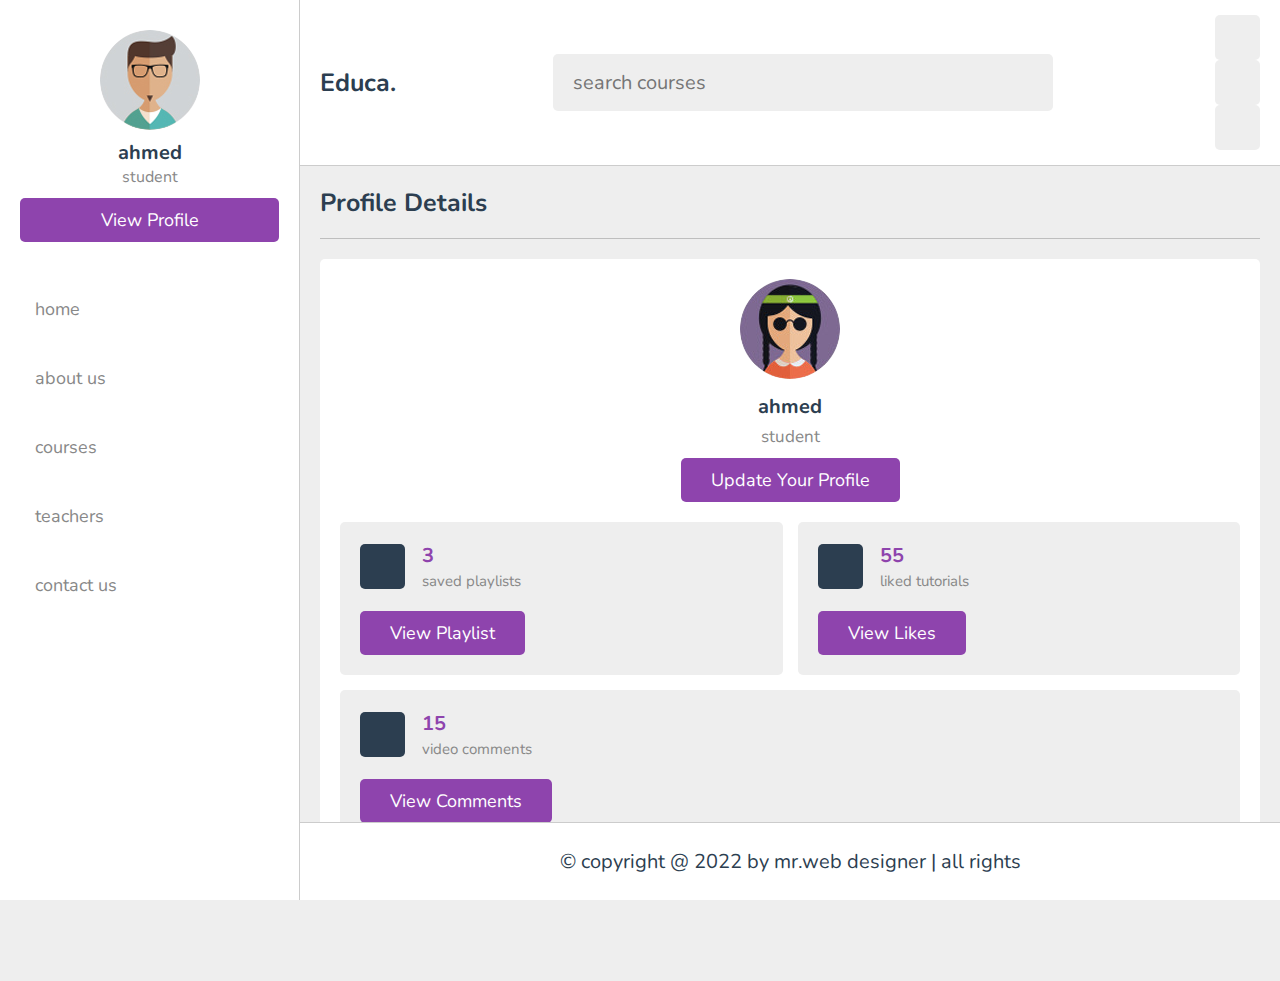
<file: profile.html>
<!DOCTYPE html>
<html lang="en">
<head>
    <meta charset="UTF-8">
    <meta name="viewport" content="width=device-width, initial-scale=1.0">
    <title>profile</title>
    <link rel="stylesheet" href="https://cdnjs.cloudflare.com/ajax/libs/font-awesome/6.5.1/css/all.min.css" integrity="sha512-DTOQO9RWCH3ppGqcWaEA1BIZOC6xxalwEsw9c2QQeAIftl+Vegovlnee1c9QX4TctnWMn13TZye+giMm8e2LwA==" crossorigin="anonymous" referrerpolicy="no-referrer" />
  <link rel="stylesheet" href="css/style.css">
</head>
<body>
    <!-- start header -->
    <header class="header">
        <section class="flex">
     <a href="index.html" class="logo">Educa.</a>
      
       <form action="" method="post" class="search-form">
  <input type="text" name="search-box" placeholder="search courses" required maxlength="100">

      <button type="submit" class="fas fa-search" name="search-box"></button>
       </form>
      <div class="icons">
        <div id="menu-btn" class="fas fa-bars"></div>
        <div id="search-btn" class="fas fa-search"></div>
        <div id="user-btn" class="fas fa-user"></div>
        <div id="toggle-btn" class="fas fa-sun"></div> 
      </div>

    <div class="profile">
        <img src="images/pic-1.jpg" alt="">
        <h3>ahmed</h3>
        <span>student</span>
        <a href="profile.html" class="btn">view profile</a>
        <div class="flex-btn">
            <a href="login.html" class="option-btn">login</a>
            <a href="register.html" class="option-btn">register</a>
        </div>
    </div>


        </section>
    </header>
    <!-- end header -->


<!-- start sidebar  -->

<div class="side-bar">
    <div class="profile">
        <img src="images/pic-1.jpg" alt="">
        <h3>ahmed</h3>
        <span>student</span>
        <a href="profile.html" class="btn">view profile</a>
 </div>
    <nav class="navbar">
     <a href="index.html"><i class="fas fa-home"></i><span>home</span></a>
     <a href="about.html"><i class="fas fa-question"></i><span>about us</span></a>
     <a href="courses.html"><i class="fas fa-graduation-cap"></i><span>courses</span></a>
     <a href="teacher.html"><i class="fas fa-chalkboard-user"></i><span>teachers</span></a>
     <a href="contact.html"><i class="fas fa-headset"></i><span>contact us</span></a>

    </nav>


    </div>


</div>

<!-- end sidebar  -->

<!-- start profile section -->

<section class="profile">
    <h1 class="heading">profile details</h1>
    <div class="details">

   <div class="user">
  <img src="images/pic-2.jpg" alt="">
  <h3>ahmed</h3>
  <p>student</p>
  <a href="update.html" class="inline-btn">update your profile</a>

   </div>

   <div class="box-container">
    <div class="box">
        <div class="flex">
            <i class="fas fa-bookmark"></i>
        <div>
            <h3>3</h3>
            <span>saved playlists</span>
        </div>
        </div>
        <a href="#" class="inline-btn">view playlist</a>
    </div>



    <div class="box">
        <div class="flex">
            <i class="fas fa-heart"></i>
        <div>
            <h3>55</h3>
            <span>liked tutorials</span>
        </div>
        </div>
        <a href="#" class="inline-btn">view likes</a>

    </div>



    <div class="box">
        <div class="flex">
            <i class="fas fa-comment"></i>
        <div>
            <h3>15</h3>
            <span>video comments</span>
        </div>
        </div>
        <a href="#" class="inline-btn">view comments</a>

    </div>

   </div>

    </div>
</section>

<!-- end profile section -->




<!-- start footer -->
<footer class="footer">
    &copy; copyright @ 2022 by <span>mr.web designer</span> | all rights
</footer>
<!-- end footer -->

 <script src="js/script.js"></script>
</body>
</html>
</file>
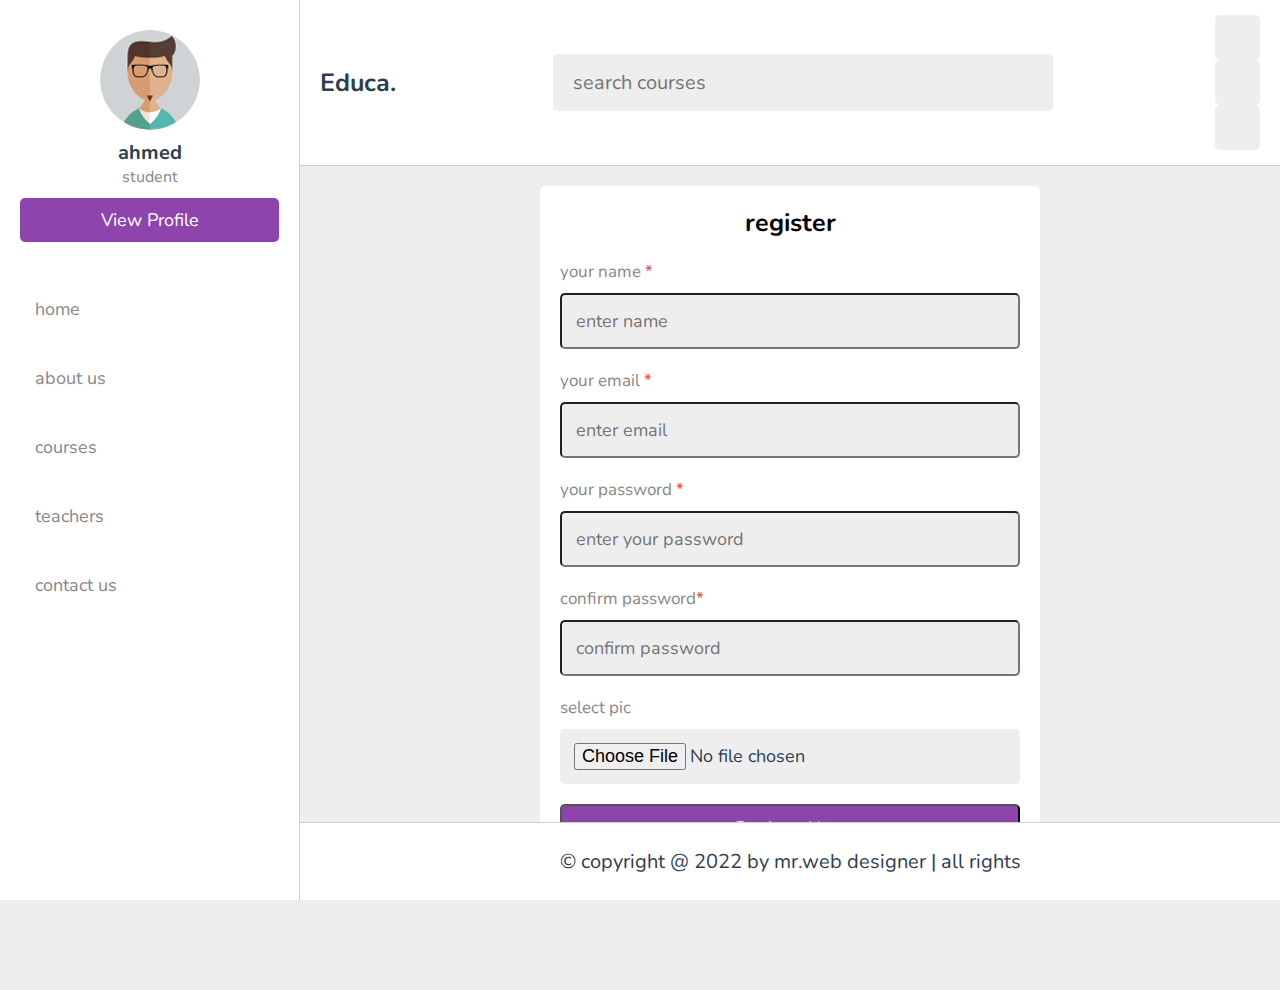
<file: register.html>
<!DOCTYPE html>
<html lang="en">
<head>
    <meta charset="UTF-8">
    <meta name="viewport" content="width=device-width, initial-scale=1.0">
    <title>register</title>
    <link rel="stylesheet" href="https://cdnjs.cloudflare.com/ajax/libs/font-awesome/6.5.1/css/all.min.css" integrity="sha512-DTOQO9RWCH3ppGqcWaEA1BIZOC6xxalwEsw9c2QQeAIftl+Vegovlnee1c9QX4TctnWMn13TZye+giMm8e2LwA==" crossorigin="anonymous" referrerpolicy="no-referrer" />
  <link rel="stylesheet" href="css/style.css">
</head>
<body>
    <!-- start header -->
    <header class="header">
        <section class="flex">
     <a href="index.html" class="logo">Educa.</a>
      
       <form action="" method="post" class="search-form">
  <input type="text" name="search-box" placeholder="search courses" required maxlength="100">

      <button type="submit" class="fas fa-search" name="search-box"></button>
       </form>
      <div class="icons">
        <div id="menu-btn" class="fas fa-bars"></div>
        <div id="search-btn" class="fas fa-search"></div>
        <div id="user-btn" class="fas fa-user"></div>
        <div id="toggle-btn" class="fas fa-sun"></div> 
      </div>

    <div class="profile">
        <img src="images/pic-1.jpg" alt="">
        <h3>ahmed</h3>
        <span>student</span>
        <a href="profile.html" class="btn">view profile</a>
        <div class="flex-btn">
            <a href="login.html" class="option-btn">login</a>
            <a href="register.html" class="option-btn">register</a>
        </div>
    </div>


        </section>
    </header>
    <!-- end header -->


<!-- start sidebar  -->

<div class="side-bar">
    <div class="profile">
        <img src="images/pic-1.jpg" alt="">
        <h3>ahmed</h3>
        <span>student</span>
        <a href="profile.html" class="btn">view profile</a>
 </div>
    <nav class="navbar">
     <a href="index.html"><i class="fas fa-home"></i><span>home</span></a>
     <a href="about.html"><i class="fas fa-question"></i><span>about us</span></a>
     <a href="courses.html"><i class="fas fa-graduation-cap"></i><span>courses</span></a>
     <a href="teacher.html"><i class="fas fa-chalkboard-user"></i><span>teachers</span></a>
     <a href="contact.html"><i class="fas fa-headset"></i><span>contact us</span></a>

    </nav>


    </div>


</div>

<!-- end sidebar  -->

<!-- register section start -->
<section class="form-container">
    <form action="" method="post" enctype="multipart/form-data" >
        <h3>register</h3>
        <p>your name <span>*</span></p>
        <input type="text" name="name" required placeholder="enter name" maxlength="100" class="box">
    
        <p>your email <span>*</span></p>
        <input type="email" name="email" required placeholder="enter email" maxlength="100" class="box">
    
        <p>your password <span>*</span></p>
        <input type="password" name="password" required placeholder="enter your password" maxlength="100" class="box">
        
        <p>confirm password<span>*</span></p>
        <input type="password" name="c_pass" required placeholder="confirm password" maxlength="100" class="box">
    
        <p>select pic </p>
        <input type="file" name="image" required accept="image/*" class="box">
        <input type="submit" name="submit" value="register now" class="btn">
    </form>
    
    </section>



<!-- register section end -->




<!-- start footer -->
<footer class="footer">
    &copy; copyright @ 2022 by <span>mr.web designer</span> | all rights
</footer>
<!-- end footer -->

 <script src="js/script.js"></script>
</body>
</html>
</file>
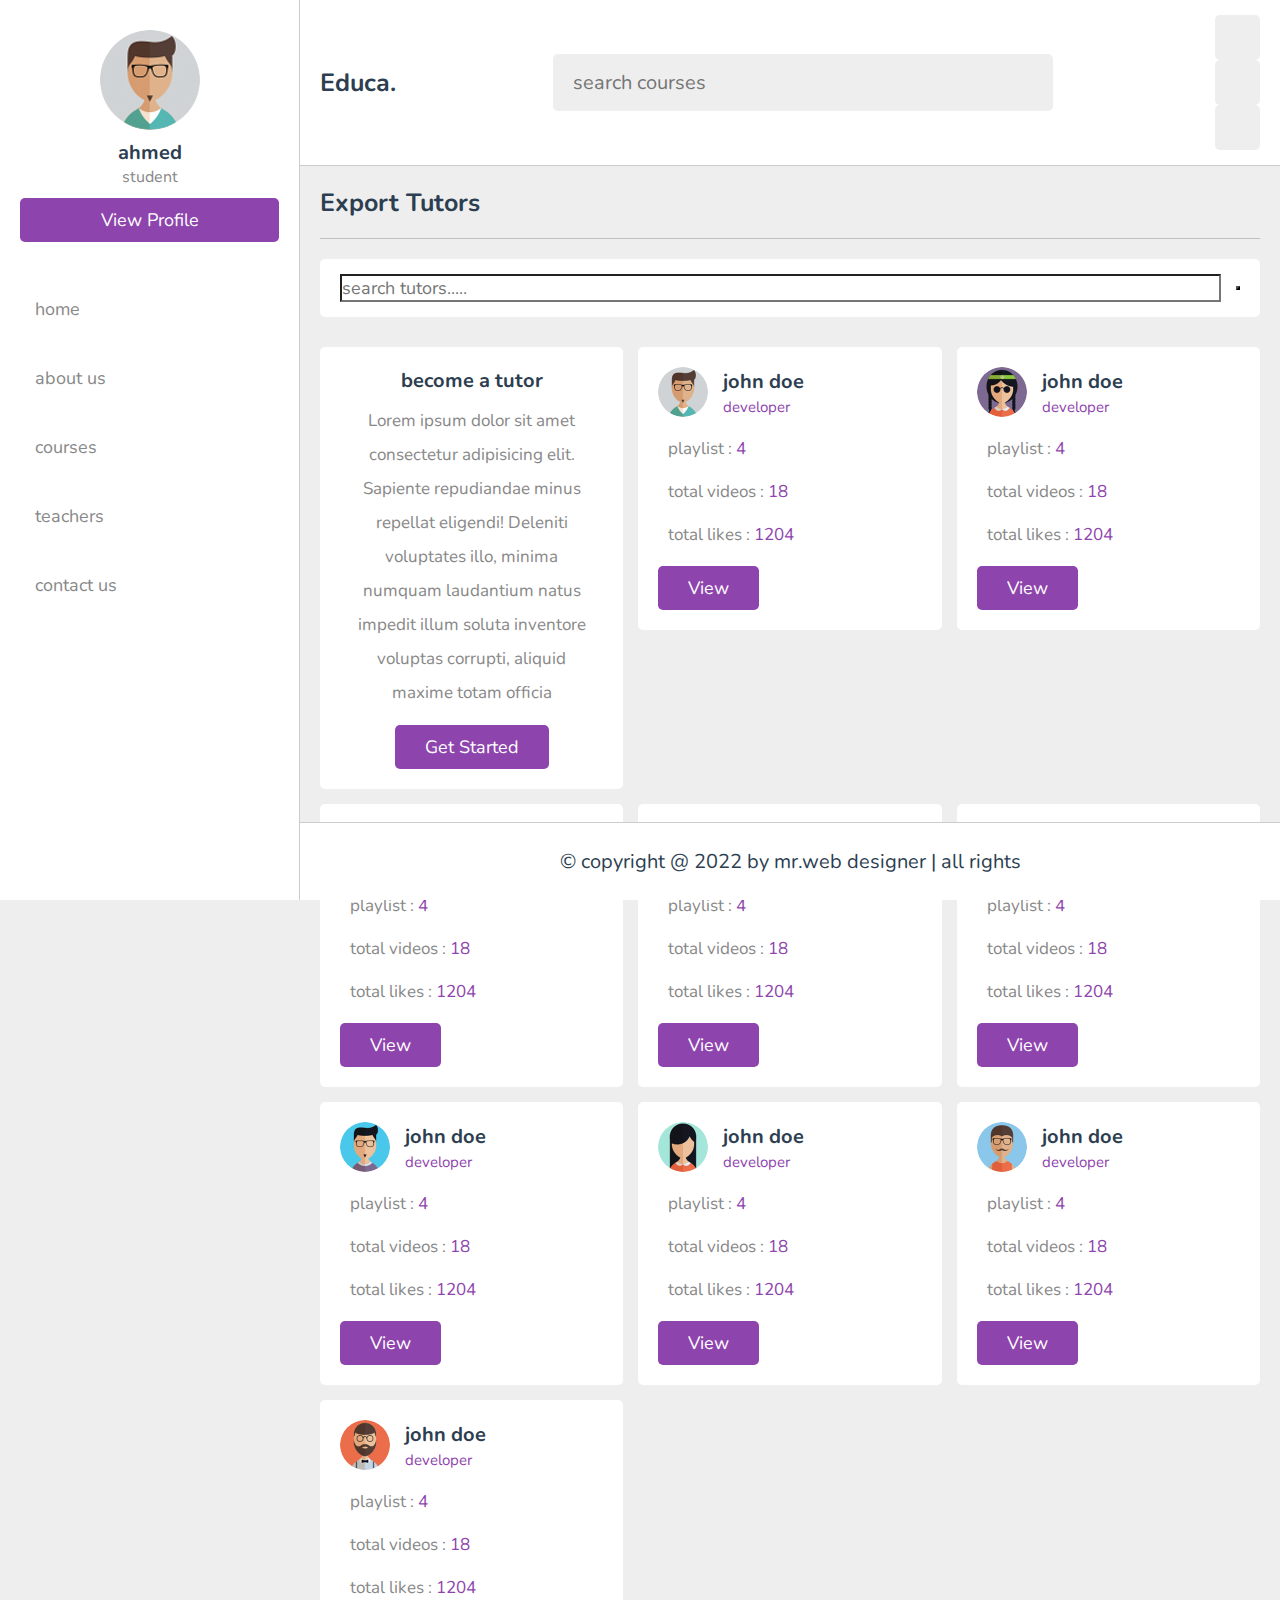
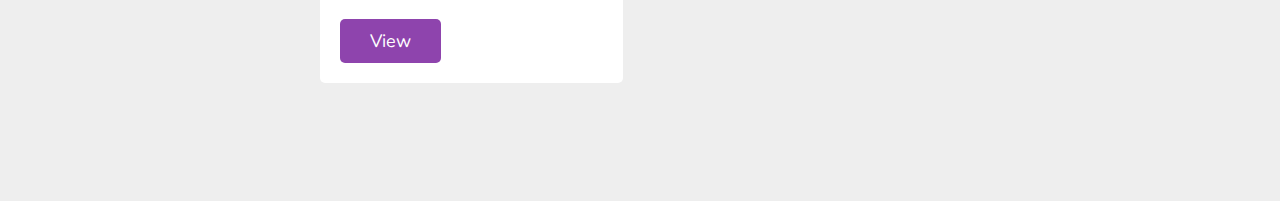
<file: teacher.html>
<!DOCTYPE html>
<html lang="en">
<head>
    <meta charset="UTF-8">
    <meta name="viewport" content="width=device-width, initial-scale=1.0">
    <title>teachers</title>
    <link rel="stylesheet" href="https://cdnjs.cloudflare.com/ajax/libs/font-awesome/6.5.1/css/all.min.css" integrity="sha512-DTOQO9RWCH3ppGqcWaEA1BIZOC6xxalwEsw9c2QQeAIftl+Vegovlnee1c9QX4TctnWMn13TZye+giMm8e2LwA==" crossorigin="anonymous" referrerpolicy="no-referrer" />
  <link rel="stylesheet" href="css/style.css">
</head>
<body>
    <!-- start header -->
    <header class="header">
        <section class="flex">
     <a href="index.html" class="logo">Educa.</a>
      
       <form action="" method="post" class="search-form">
  <input type="text" name="search-box" placeholder="search courses" required maxlength="100">

      <button type="submit" class="fas fa-search" name="search-box"></button>
       </form>
      <div class="icons">
        <div id="menu-btn" class="fas fa-bars"></div>
        <div id="search-btn" class="fas fa-search"></div>
        <div id="user-btn" class="fas fa-user"></div>
        <div id="toggle-btn" class="fas fa-sun"></div> 
      </div>

    <div class="profile">
        <img src="images/pic-1.jpg" alt="">
        <h3>ahmed</h3>
        <span>student</span>
        <a href="profile.html" class="btn">view profile</a>
        <div class="flex-btn">
            <a href="login.html" class="option-btn">login</a>
            <a href="register.html" class="option-btn">register</a>
        </div>
    </div>


        </section>
    </header>
    <!-- end header -->


<!-- start sidebar  -->

<div class="side-bar">
    <div class="profile">
        <img src="images/pic-1.jpg" alt="">
        <h3>ahmed</h3>
        <span>student</span>
        <a href="profile.html" class="btn">view profile</a>
 </div>
    <nav class="navbar">
     <a href="index.html"><i class="fas fa-home"></i><span>home</span></a>
     <a href="about.html"><i class="fas fa-question"></i><span>about us</span></a>
     <a href="courses.html"><i class="fas fa-graduation-cap"></i><span>courses</span></a>
     <a href="teacher.html"><i class="fas fa-chalkboard-user"></i><span>teachers</span></a>
     <a href="contact.html"><i class="fas fa-headset"></i><span>contact us</span></a>

    </nav>


    </div>


</div>

<!-- end sidebar  -->

<!-- teachers section starts -->
<section class="teachers">
<h1 class="heading">export tutors</h1>
<form action="" method="post" class="search-tutor">
    <input type="text" name="search_box" maxlength="100" placeholder="search tutors....." required>
    <button type="submit" name="search_tutor" class="fas fa-search"></button>
</form>
<div class="box-container">
    <div class="box offer">
        <h3 class="title">become a tutor</h3>
        <p>Lorem ipsum dolor sit amet consectetur adipisicing elit. Sapiente repudiandae minus repellat eligendi! Deleniti voluptates illo, minima numquam laudantium natus impedit illum soluta inventore voluptas corrupti, aliquid maxime totam officia    
        </p>

       
        <a href="register.html" class="inline-btn">get started</a>
    </div>
        <div class="box">
        <div class="tutor">
            <img src="images/pic-1.jpg" alt="">
            <div>
                <h3>john doe</h3>
                <span>developer</span>
            </div>
        </div>
        <p>playlist : <span>4</span></p>
        <p>total videos : <span>18</span></p>
        <p>total likes : <span>1204</span></p>
        <a href="teacher_profile.html" class="inline-btn">view</a>
      </div>



      <div class="box">
        <div class="tutor">
            <img src="images/pic-2.jpg" alt="">
            <div>
                <h3>john doe</h3>
                <span>developer</span>
            </div>
        </div>
        <p>playlist : <span>4</span></p>
        <p>total videos : <span>18</span></p>
        <p>total likes : <span>1204</span></p>
        <a href="teacher_profile.html" class="inline-btn">view</a>
      </div>




      <div class="box">
        <div class="tutor">
            <img src="images/pic-3.jpg" alt="">
            <div>
                <h3>john doe</h3>
                <span>developer</span>
            </div>
        </div>
        <p>playlist : <span>4</span></p>
        <p>total videos : <span>18</span></p>
        <p>total likes : <span>1204</span></p>
        <a href="teacher_profile.html" class="inline-btn">view</a>
      </div>






      <div class="box">
        <div class="tutor">
            <img src="images/pic-4.jpg" alt="">
            <div>
                <h3>john doe</h3>
                <span>developer</span>
            </div>
        </div>
        <p>playlist : <span>4</span></p>
        <p>total videos : <span>18</span></p>
        <p>total likes : <span>1204</span></p>
        <a href="teacher_profile.html" class="inline-btn">view</a>
      </div>






      <div class="box">
        <div class="tutor">
            <img src="images/pic-5.jpg" alt="">
            <div>
                <h3>john doe</h3>
                <span>developer</span>
            </div>
        </div>
        <p>playlist : <span>4</span></p>
        <p>total videos : <span>18</span></p>
        <p>total likes : <span>1204</span></p>
        <a href="teacher_profile.html" class="inline-btn">view</a>
      </div>







      <div class="box">
        <div class="tutor">
            <img src="images/pic-6.jpg" alt="">
            <div>
                <h3>john doe</h3>
                <span>developer</span>
            </div>
        </div>
        <p>playlist : <span>4</span></p>
        <p>total videos : <span>18</span></p>
        <p>total likes : <span>1204</span></p>
        <a href="teacher_profile.html" class="inline-btn">view</a>
      </div>
    


    <div class="box">
        <div class="tutor">
            <img src="images/pic-7.jpg" alt="">
            <div>
                <h3>john doe</h3>
                <span>developer</span>
            </div>
        </div>
        <p>playlist : <span>4</span></p>
        <p>total videos : <span>18</span></p>
        <p>total likes : <span>1204</span></p>
        <a href="teacher_profile.html" class="inline-btn">view</a>
      </div>



      <div class="box">
        <div class="tutor">
            <img src="images/pic-8.jpg" alt="">
            <div>
                <h3>john doe</h3>
                <span>developer</span>
            </div>
        </div>
        <p>playlist : <span>4</span></p>
        <p>total videos : <span>18</span></p>
        <p>total likes : <span>1204</span></p>
        <a href="teacher_profile.html" class="inline-btn">view</a>
      </div>




      <div class="box">
        <div class="tutor">
            <img src="images/pic-9.jpg" alt="">
            <div>
                <h3>john doe</h3>
                <span>developer</span>
            </div>
        </div>
        <p>playlist : <span>4</span></p>
        <p>total videos : <span>18</span></p>
        <p>total likes : <span>1204</span></p>
        <a href="teacher_profile.html" class="inline-btn">view</a>
      </div>

</div>

</section>
<!-- teachers section end -->




<!-- start footer -->
<footer class="footer">
    &copy; copyright @ 2022 by <span>mr.web designer</span> | all rights
</footer>
<!-- end footer -->

 <script src="js/script.js"></script>
</body>
</html>
</file>
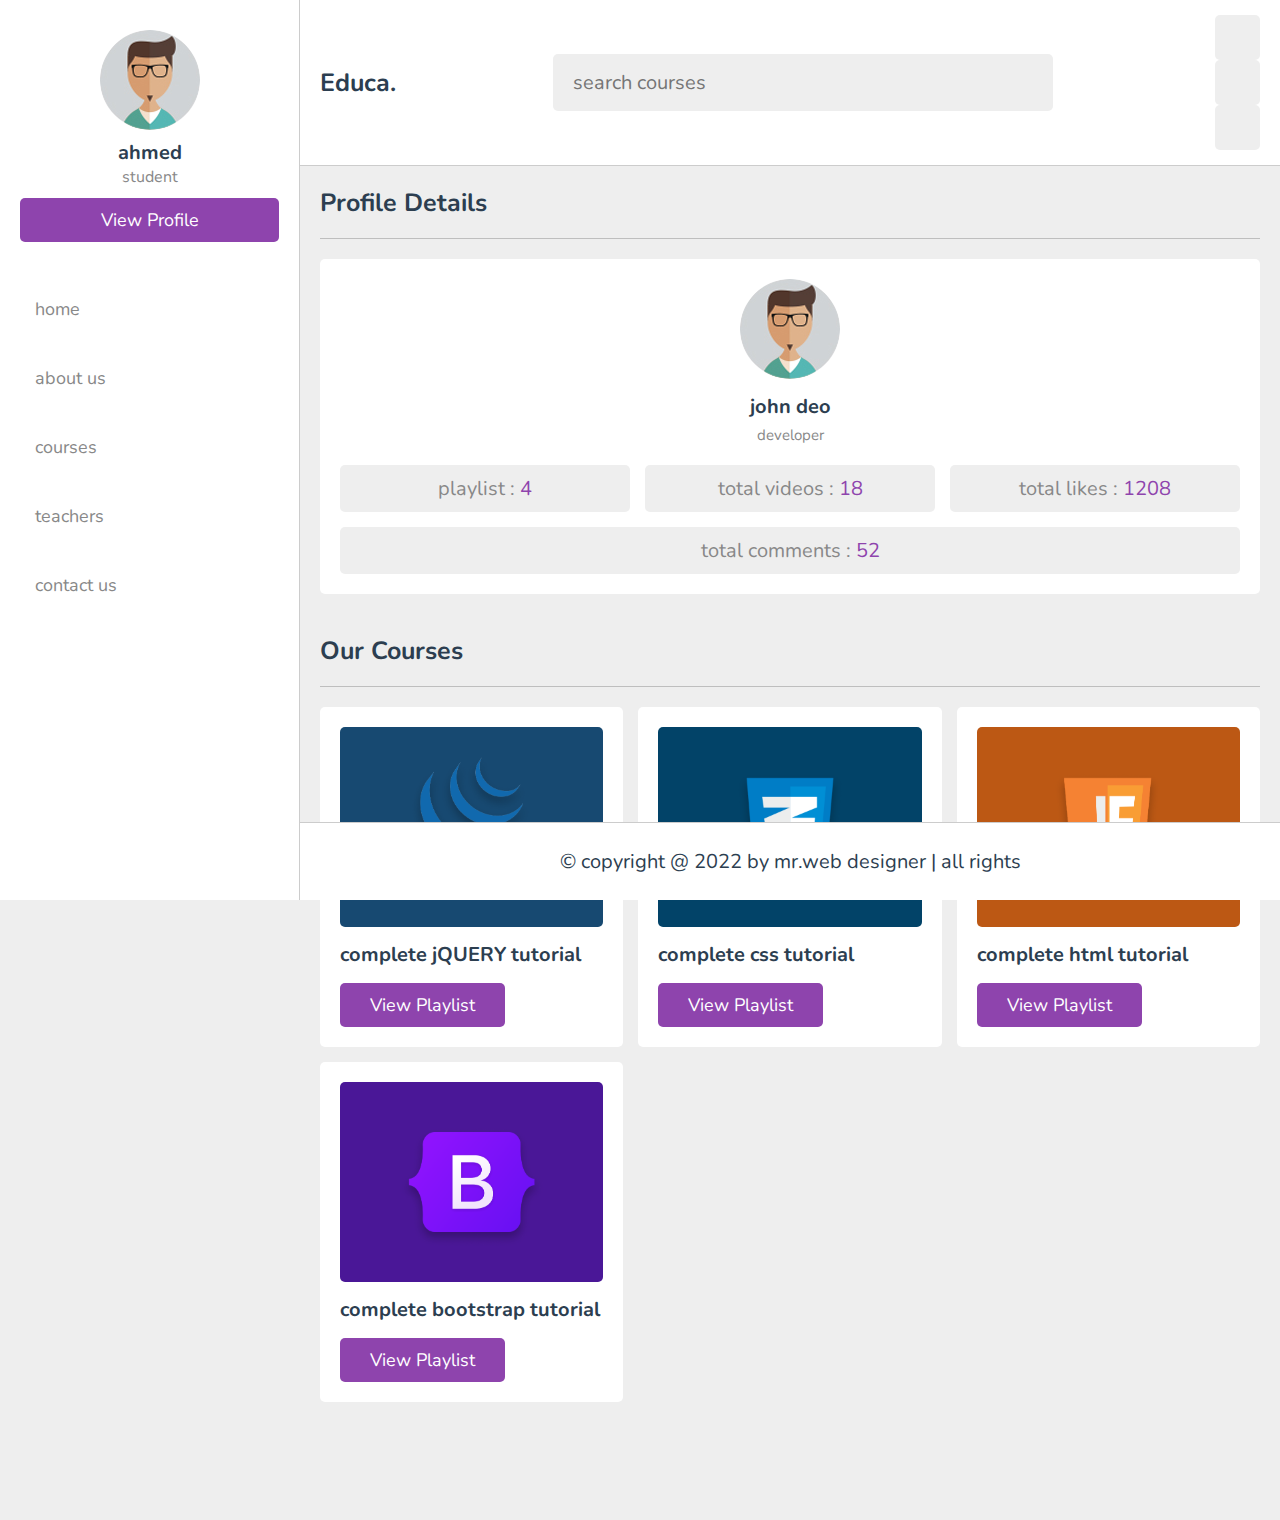
<file: teacher_profile.html>
<!DOCTYPE html>
<html lang="en">
<head>
    <meta charset="UTF-8">
    <meta name="viewport" content="width=device-width, initial-scale=1.0">
    <title>teachers</title>
    <link rel="stylesheet" href="https://cdnjs.cloudflare.com/ajax/libs/font-awesome/6.5.1/css/all.min.css" integrity="sha512-DTOQO9RWCH3ppGqcWaEA1BIZOC6xxalwEsw9c2QQeAIftl+Vegovlnee1c9QX4TctnWMn13TZye+giMm8e2LwA==" crossorigin="anonymous" referrerpolicy="no-referrer" />
  <link rel="stylesheet" href="css/style.css">
</head>
<body>
    <!-- start header -->
    <header class="header">
        <section class="flex">
     <a href="index.html" class="logo">Educa.</a>
      
       <form action="" method="post" class="search-form">
  <input type="text" name="search-box" placeholder="search courses" required maxlength="100">

      <button type="submit" class="fas fa-search" name="search-box"></button>
       </form>
      <div class="icons">
        <div id="menu-btn" class="fas fa-bars"></div>
        <div id="search-btn" class="fas fa-search"></div>
        <div id="user-btn" class="fas fa-user"></div>
        <div id="toggle-btn" class="fas fa-sun"></div> 
      </div>

    <div class="profile">
        <img src="images/pic-1.jpg" alt="">
        <h3>ahmed</h3>
        <span>student</span>
        <a href="profile.html" class="btn">view profile</a>
        <div class="flex-btn">
            <a href="login.html" class="option-btn">login</a>
            <a href="register.html" class="option-btn">register</a>
        </div>
    </div>


        </section>
    </header>
    <!-- end header -->


<!-- start sidebar  -->

<div class="side-bar">
    <div class="profile">
        <img src="images/pic-1.jpg" alt="">
        <h3>ahmed</h3>
        <span>student</span>
        <a href="profile.html" class="btn">view profile</a>
 </div>
    <nav class="navbar">
     <a href="index.html"><i class="fas fa-home"></i><span>home</span></a>
     <a href="about.html"><i class="fas fa-question"></i><span>about us</span></a>
     <a href="courses.html"><i class="fas fa-graduation-cap"></i><span>courses</span></a>
     <a href="teacher.html"><i class="fas fa-chalkboard-user"></i><span>teachers</span></a>
     <a href="contact.html"><i class="fas fa-headset"></i><span>contact us</span></a>

    </nav>


    </div>


</div>

<!-- end sidebar  -->

<!-- teachers section profile starts -->
<section class="tutor-profile">

<h3 class="heading">profile details</h3>

<div class="details">
    <div class="tutor">
        <img src="images/pic-1.jpg" alt="">
        <h3>john deo</h3>
        <span>developer</span>
    </div>
    
    <div class="flex">
       <p> playlist : <span>4</span></p>
        <p>total videos : <span>18</span></p>
        <p>total likes   : <span>1208</span> </p> 
        <p>total comments   : <span>52</span> </p> 
</div>



</section>
<!-- teachers profile section end -->
<!-- courses section start -->
<section class="courses">
    <h1 class="heading">our courses</h1>
  
    <div class="box-container">
        <div class="box">
      
    
      <img src="images/thumb-5.png" class="thumb" alt="">
      <h3 class="title">complete jQUERY tutorial</h3>
      <a href="playlist.html" class="inline-btn">view playlist</a>
    </div>
    


        <div class="box">
      
    
      <img src="images/thumb-2.png" class="thumb" alt="">
      <h3 class="title">complete css tutorial</h3>
      <a href="playlist.html" class="inline-btn">view playlist</a>
    </div>
    

      <div class="box">
       
    
      <img src="images/thumb-3.png" class="thumb" alt="">
      <h3 class="title">complete html tutorial</h3>
      <a href="playlist.html" class="inline-btn">view playlist</a>
    </div>


    <div class="box">
     
    
      <img src="images/thumb-4.png" class="thumb" alt="">
      <h3 class="title">complete bootstrap tutorial</h3>
      <a href="playlist.html" class="inline-btn">view playlist</a>
    </div>

    
    


    
    
</div>

    
    </section>
<!-- courses section end -->



<!-- start footer -->
<footer class="footer">
    &copy; copyright @ 2022 by <span>mr.web designer</span> | all rights
</footer>
<!-- end footer -->

 <script src="js/script.js"></script>
</body>
</html>
</file>
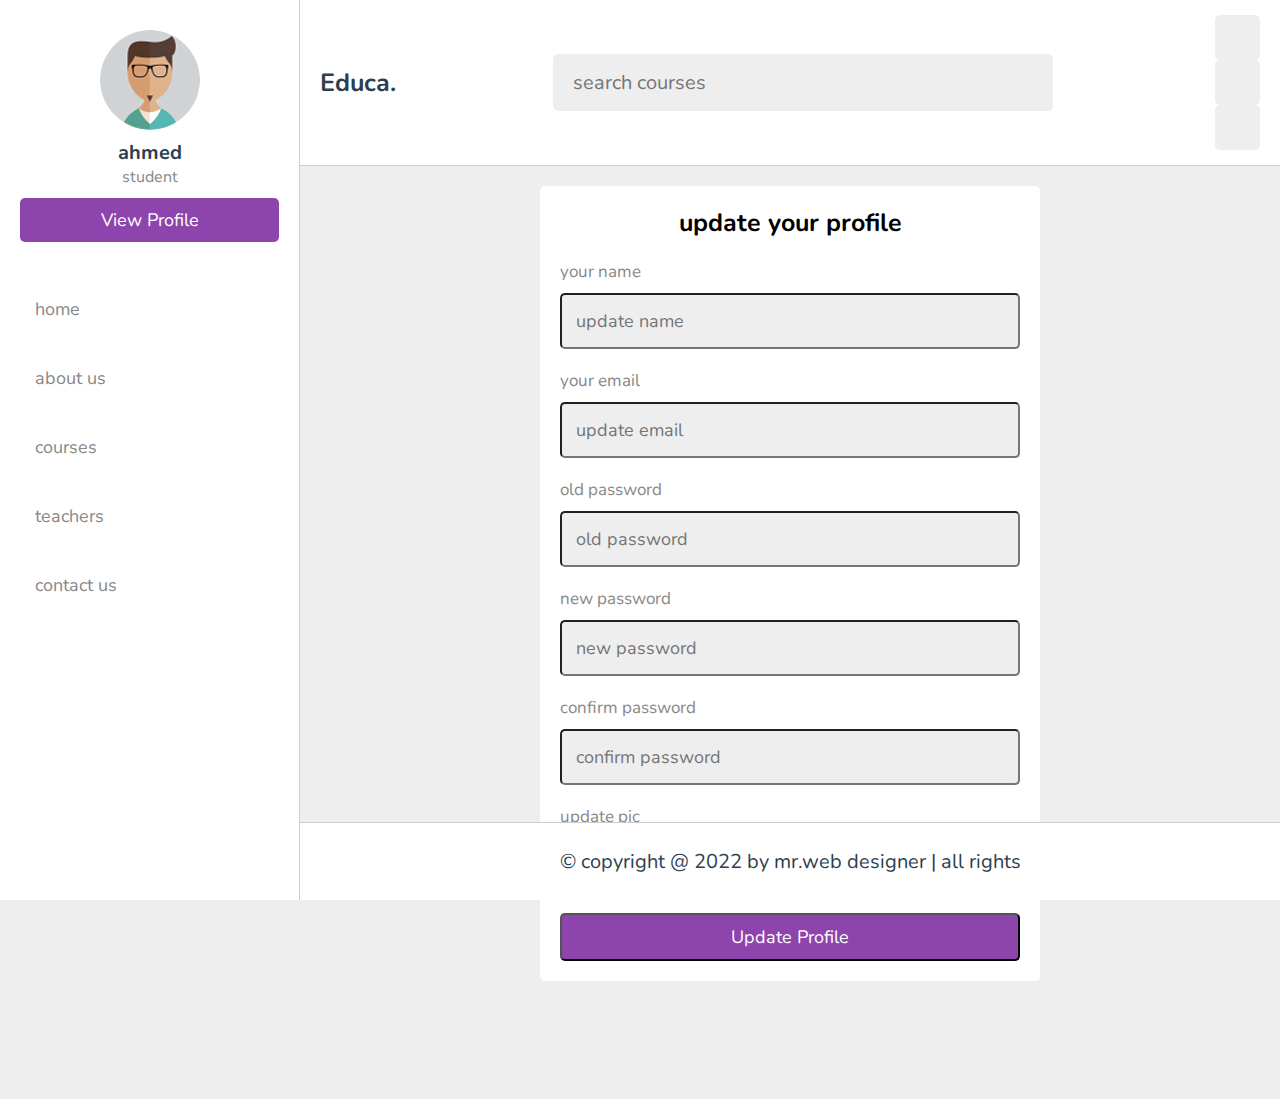
<file: update.html>
<!DOCTYPE html>
<html lang="en">
<head>
    <meta charset="UTF-8">
    <meta name="viewport" content="width=device-width, initial-scale=1.0">
    <title>update profile</title>
    <link rel="stylesheet" href="https://cdnjs.cloudflare.com/ajax/libs/font-awesome/6.5.1/css/all.min.css" integrity="sha512-DTOQO9RWCH3ppGqcWaEA1BIZOC6xxalwEsw9c2QQeAIftl+Vegovlnee1c9QX4TctnWMn13TZye+giMm8e2LwA==" crossorigin="anonymous" referrerpolicy="no-referrer" />
  <link rel="stylesheet" href="css/style.css">
</head>
<body>
    <!-- start header -->
    <header class="header">
        <section class="flex">
     <a href="index.html" class="logo">Educa.</a>
      
       <form action="" method="post" class="search-form">
  <input type="text" name="search-box" placeholder="search courses" required maxlength="100">

      <button type="submit" class="fas fa-search" name="search-box"></button>
       </form>
      <div class="icons">
        <div id="menu-btn" class="fas fa-bars"></div>
        <div id="search-btn" class="fas fa-search"></div>
        <div id="user-btn" class="fas fa-user"></div>
        <div id="toggle-btn" class="fas fa-sun"></div> 
      </div>

    <div class="profile">
        <img src="images/pic-1.jpg" alt="">
        <h3>ahmed</h3>
        <span>student</span>
        <a href="profile.html" class="btn">view profile</a>
        <div class="flex-btn">
            <a href="login.html" class="option-btn">login</a>
            <a href="register.html" class="option-btn">register</a>
        </div>
    </div>


        </section>
    </header>
    <!-- end header -->


<!-- start sidebar  -->

<div class="side-bar">
    <div class="profile">
        <img src="images/pic-1.jpg" alt="">
        <h3>ahmed</h3>
        <span>student</span>
        <a href="profile.html" class="btn">view profile</a>
 </div>
    <nav class="navbar">
     <a href="index.html"><i class="fas fa-home"></i><span>home</span></a>
     <a href="about.html"><i class="fas fa-question"></i><span>about us</span></a>
     <a href="courses.html"><i class="fas fa-graduation-cap"></i><span>courses</span></a>
     <a href="teacher.html"><i class="fas fa-chalkboard-user"></i><span>teachers</span></a>
     <a href="contact.html"><i class="fas fa-headset"></i><span>contact us</span></a>

    </nav>


    </div>


</div>

<!-- end sidebar  -->

<!-- update section start -->

<section class="form-container">
<form action="" method="post" enctype="multipart/form-data" >
    <h3>update your profile</h3>
    <p>your name</p>
    <input type="text" name="name" placeholder="update name" maxlength="100" class="box">

    <p>your email</p>
    <input type="email" name="email" placeholder="update email" maxlength="100" class="box">

    <p>old password</p>
    <input type="password" name="old_password" placeholder="old password" maxlength="100" class="box">
    <p>new password</p>
    <input type="password" name="new_password" placeholder="new password" maxlength="100" class="box">


    <p>confirm password</p>
    <input type="password" name="confirm" placeholder="confirm password" maxlength="100" class="box">

    <p>update pic</p>
    <input type="file" name="image" accept="image/*" class="box">
    <input type="submit" name="submit" value="update profile" class="btn">
</form>

</section>


<!-- update section end -->

<!-- start footer -->
<footer class="footer">
    &copy; copyright @ 2022 by <span>mr.web designer</span> | all rights
</footer>
<!-- end footer -->

 <script src="js/script.js"></script>
</body>
</html>
</file>
<file: css/style.css>
@import url('https://fonts.googleapis.com/css2?family=Nunito:ital,wght@0,600;1,600&display=swap');
:root{
    --main-color:#8e44ad;
    --red:#e74c3c;
    --orange:#f39c12;
    --white:#fff;
    --black:#2c3e50;
    --light-color:#888;
    --light-bg:#eee;
    --border:.1rem solid rgba(0,0,0,0.2);
}

*{
    font-family: "Nunito", sans-serif;
    margin: 0;
    padding: 0;
    box-sizing: border-box;
    outline: none;
    text-decoration: none;

}
*::selection{
 background-color: var(--main-color);
 color: #fff;   
}
*::-webkit-scrollbar-track{
    background-color: transparent ;
}

*::-webkit-scrollbar-thumb{
    background-color: transparent(var(--main-color)) ;
}

html{
    font-size: 62.5%;
    overflow-x: hidden;
}

body{
    background-color: var(--light-bg);
    padding-left: 30rem;
}

body.dark{
    --white:#222;
    --black:#fff;
    --light-color:#aaa;
    --light-bg:#333;
    --border:.1rem solid rgba(225,225,225,0.2);
}

body.active{
    padding-left: 0;

}

section{
    padding: 2rem;
    max-width: 1200px;
    margin: 0 auto;

} 
.btn,
.option-btn,
.delete-btn,
.inline-btn,
.inline-option-btn,
.inline-delete-btn{
    border-radius:.5rem ;
    padding: 1rem 3rem;
    font-size: 1.8rem;
    color: #fff;
    margin-top: 1rem;
    color: var(--white);
    text-transform: capitalize;
    cursor: pointer;
    text-align: center;
    transition: 0.5s;
}

.flex-btn{
    display: flex;
    gap: 1.5rem;
}
.btn,
.option-btn,
.delete-btn{
    display: block;
    width: 100%;
}

.inline-btn,
.inline-option-btn,
.inline-delete-btn{
    display: inline-block;
}

.btn:hover,
.option-btn:hover,
.delete-btn:hover,
.inline-btn:hover,
.inline-option-btn:hover,
.inline-delete-btn:hover{
    background-color: var(--black);
    color: var(--white);
}

.btn,.inline-btn{
    background-color: var(--main-color);
}

.option-btn,.inline-option-btn{
    background-color: var(--orange);
}
.delete-btn,.inline-delete-btn{
    background-color: var(--red);
}

.header{
    background-color: var(--white);
    border-bottom: var(--border) ;
    position: sticky;
    top: 0; left: 0; right: 0;
    z-index: 1000;
}


.heading{
    padding-bottom: 1.8rem;
    border-bottom: var(--border);
    font-size: 2.5rem;
    color: var(--black);
    text-transform: capitalize;
    margin-bottom:2rem ;
}



.header .flex{
    padding: 1.5rem 2rem;
    position: relative;
    display: flex;
    justify-content: space-between;
    align-items: center;
}
.header .flex .logo{
    font-size: 2.5rem;
    color: var(--black);
    font-weight: bolder;
     
}

.header .flex .search-form{
    width: 50rem;
    border-radius: .5rem;
    display: flex;
    align-items: center;
    gap: 2rem;
    
    padding: 1.5rem 2rem ;
    background-color: var(--light-bg);
}

.header .flex .search-form input{
    width: 100%;
    background: none;
    border: none;
    font-size: 2rem;
    color: var(--black);
}

.header .flex .search-form button{
    font-size: 2rem;
    border: none;
    color: var(--black);
    cursor: pointer;
    background: none;
    transition: 0.5s;

}

.header .flex .search-form button:hover{
    color: var(--main-color);
}

.header .flex .icons div{
    font-size: 2rem;
    color: var(--black);
    border-radius: 0.5rem;
    height: 4.5rem;
    cursor: pointer;
    line-height: 4.4rem;
    width: 4.5rem;
    background-color: var(--light-bg);
    text-align: center;
    margin-left: 0.5rem;
    transition: 0.5s;
}

.header .flex .icons div:hover{
    background-color: var(--black);
    color: var(--light-bg);
}
#search-btn{
    display: none;
}
.header .flex .profile{
    position: absolute;
    top:120%; right: 2rem;
    background-color: var(--white);
    border-radius: 0.5rem;
    padding: 2rem;
    text-align: center;
    width: 30rem;
    transform: scale(0);
    transform-origin:top right ;
    transition: 0.2s linear;
}

.header .flex .profile img{
    height: 10rem;
    width: 10rem;
    border-radius: 50%;
    object-fit: cover;
    margin-bottom: 0.5rem;
   
}
.header .flex .profile.active{
    transform: scale(1);
}


.header .flex .profile h3{
    font-size: 2rem;
    color: var(--black);

}
.header .flex .profile span{
    color: var(--light-color);
    font-size: 1.6rem;
}

/* sidebar */

.side-bar{
    position: fixed;
    top: 0;left: 0;
    height: 100vh;
    width: 30rem;
    background-color: var(--white);
    border-right:var(--border);
    transition: .2s linear;
    z-index: 12000;
}

.side-bar .profile{
    padding: 3rem 2rem;
    text-align: center;
}
.side-bar .profile img{
    height: 10rem;
    width: 10rem;
    border-radius: 50%;
    object-fit: cover;
    margin-bottom: 0.5rem;
}
.side-bar .profile h3{
    font-size: 2rem;
    color: var(--black);
}

.side-bar .profile span{
color: var(--light-color);
font-size: 1.6rem;
}

.side-bar .navbar a{
    display: block;
    padding: 2rem;
    margin: .5rem 0;
    font-size: 1.8rem;
}

.side-bar .navbar a i{
    color: var(--main-color);
    margin-right: 1.5rem;
    transition: 0.2s linear;
}
.side-bar .navbar a span{
    color: var(--light-color);
}
.side-bar .navbar a:hover{
    background: var(--black);
}

.side-bar .navbar a:hover i{
margin-right: 2.5rem;
}


.side-bar.active{
    left: -31rem;
}

.quick-select .box-container{
    display: grid;
    grid-template-columns: repeat(auto-fit, minmax(27.5rem,1fr));
    gap: 1.5rem;
    align-items: flex-start;
    justify-content: center;
}

.quick-select .box-container .box{
    border-radius: .5rem;
    background-color: var(--white);
    padding: 2rem;
}
.quick-select .box-container .box .title{
    font-size: 2rem;
    color: var(--black);
}
.quick-select .box-container .box p {
    line-height: 1.5rem;
    padding-top: 1.5rem;
    color: var(--light-color);
    font-size: 1.8rem;
}
.quick-select .box-container p span{
    color: var(--main-color);
}

.quick-select .box-container .tutor{
    text-align: center;
}

.quick-select .box-container .tutor p{
    padding-bottom: 1rem;
}
.quick-select .box-container .box .flex{
    display: flex;
    flex-wrap: wrap;
    gap: 1rem;
    padding-top: 2rem;
}
.quick-select .box-container .box .flex a{
    padding: 1rem 1.5rem;
    border-radius: .5rem;
    font-size: 1.6rem;
    background-color: var(--light-bg);
}

.quick-select .box-container .box .flex a i{
    margin-right: 1rem;
    color: var(--black);

}

.quick-select .box-container .box .flex a span{
    color: var(--light-color);

}

.quick-select .box-container .box .flex a:hover{
    background-color: var(--black);
}
.quick-select .box-container .box .flex a:hover i{
    color: var(--white);

}
.quick-select .box-container .box .flex a:hover span{
    color: var(--white);

}

.courses .box-container{
    display: grid;
    grid-template-columns: repeat(auto-fit, minmax(30rem,1fr));
    gap: 1.5rem;
    align-items: flex-start;
    justify-content: center;
}

.courses .box-container .box{
    border-radius: .5rem;
    background-color: var(--white);
    padding: 2rem;
}
.courses .box-container .box .tutor{
  margin-bottom: 2.5rem;
  display: flex;
  align-items: center;
  gap: 2rem;
}
.courses .box-container .box .tutor img{
    width: 5rem;
    height: 5rem;
    border-radius: 50%;
    object-fit: cover;
}
.courses .box-container .box .tutor h3{
    font-size: 2rem;
    color: var(--black);
    margin-bottom: .2rem;
}
.courses .box-container .box .tutor {
    font-size: 1.5rem;
    color: var(--light-color);
}
.courses .box-container .box .title{
    font-size: 2rem;
    color: var(--black);
    margin-top: .5rem;
    padding: .5rem 0;

}




.courses .box-container .box .title{
    font-size: 2rem;
    color: var(--black);
}
.courses .box-container .box .thumb{
   width: 100%;
   border-radius: .5rem;
   height: 20rem;
   object-fit: cover;
}

.courses .more-btn{
    margin-top: 2rem;
    text-align: center;

}


















/* start footer */
.footer{
    position: sticky;
    bottom: 0 ;right: 0; left: 0;
    background-color: var(--white);
    border-top: var(--border);
    padding: 2.5rem 2rem;
    text-align:  center;
    color: var(--black);
    font-size: 2rem;
    margin-top:2rem ;
    z-index: 1000;

}



.about .row{
    display: flex;
    align-items: center;
    gap: 1.5rem;
    flex-wrap: wrap;
}
.about .row .image{
    flex: 1 1 40rem;

}

.about .row .image img{
    height: auto;
}
.about .row .content{
    flex: 1 1 40rem;
    text-align: center;
}
.about .row .content h3{
font-size: 2.5rem;
color: var(--black);
} 
.about .row .content p{
    line-height: 2;
    font-size: 1.8rem;
    color: var(--light-color);
    padding: 1rem 0;
}

.about .box-container{
    margin-top: 3rem;
    display: flex;
    gap: 1.5rem;
    flex-wrap: wrap;
}
.about .box-container .box{
    display: flex;
    flex: 1 1 25rem;
    background-color: var(--white);
    background-color: var(--light-bg);
    border-radius: .5rem;
    padding: 2rem;
}

.about .box-container .box i{
    font-size: 3rem;
    color: var(--black);
}

.about .box-container .box h3{
    color: var(--main-color);
    font-size: 2.5rem;
    margin-bottom: .2rem;
}

.about .box-container .box span{
    font-size: 1.6rem;
    color: var(--light-color);
}


.reviews .box-container{
    display: grid;
    grid-template-columns: repeat(auto-fit,minmax(30rem,1fr));
    gap: 1.5rem;
    align-items: flex-start;
    justify-content: center;

}

.reviews .box-container .box{
    border-radius: .5rem;
    padding: 2rem;
    background-color: var(--white);
    padding: 1.5rem;
}

.reviews .box-container .box p{
    line-height: 2;
    font-size: 1.7rem;
    color: var(--light-color);
}


.reviews .box-container .box .user{
    display: flex;
    align-items: center;
    gap: 1rem;
    margin-top: 1.5rem;
}
.reviews .box-container .box .user img{
    height: 5rem;
    width: 5rem;
    border-radius: 50%;
    object-fit: cover;
}

.reviews .box-container .box .user h3{
    font-size: 2rem;
    color: var(--black);
    margin-top: .2rem;
}

.reviews .box-container .box .user i{
    color: var(--main-color);
    font-size: 1.8rem;
}


.playlist .row{
    display: flex;
align-items: center;
gap: 2.5rem;
flex-wrap: wrap;
padding: 2rem;
background-color: var(--white);

}

.playlist .row .col{
    flex: 1 1 40rem;

}
.playlist .row .col .save-list button {
    font-size: 2rem;
    border-radius: .5rem;
    background-color: var(--light-bg);
    padding: 1.2rem 2.5rem;
    cursor: pointer;
    margin-bottom: 2rem;
}

.playlist .row .col .save-list button i {
    color: var(--black);
    margin-right: 1rem;
}

.playlist .row .col .save-list button span{
    color: var(--light-color);
}

.playlist .row .col .save-list button:hover{
    background-color: var(--black);
}
.playlist .row .col .save-list button:hover i{
    color: var(--white);
}

.playlist .row .col .thumb{
    position: relative;
}

.playlist .row .col .thumb span{
    position: absolute;
    top: 1rem; left : 1rem;
    border-radius: .5rem;
    padding: .5rem 1.5rem;
    color: #fff;
    background-color: rgba(0,0,0,.3);

}

.playlist .row .col .thumb img{
    width: 100%;
    height: 100%;
    border-radius: .5rem;
    object-fit: cover;
}
.playlist .row .col .tutor{
    display: flex;
    align-items: center;
    gap: 1.7rem;
}

.playlist .row .col .tutor img{
    height: 7rem;
    width: 7rem;
    border-radius: 50%;
    object-fit: cover;
}

.playlist .row .col .tutor h3{
    font-size: 2rem;
    color: var(--black);
    margin-bottom:.2rem ;
}
.playlist .row .col .tutor span{
    color: var(--main-color);
    font-size: 1.5rem;
}

.playlist .row .col .tutor .details{
    padding-top: 1.5rem;

}

.playlist .row .col  .details h3{
font-size: 2rem;
color: var(--black);
}

.playlist .row .col  .details p {
   padding: 1rem 0;
   line-height: 2;
   color: var(--light-color);
   font-size: 1.7rem;

}
.playlist .row .col .details .date{
    font-size: 1.7rem;
    padding-top: 1rem;
}
.playlist .row .col .details .date i{
    color: var(--main-color);
    margin-right: 1rem;
}
.playlist .row .col .details .date span{
    color: var(--light-color);
}

.video-container .box-container{
    display: grid;
    grid-template-columns: repeat(auto-fit,minmax(30rem,1fr));
    gap: 1.5rem;
    align-items: flex-start;
    justify-content: center;
}

.video-container .box-container .box{
    position: relative;
    border-radius: .5rem;
    padding: 2rem;
    background-color: var(--white);
}

.video-container .box-container .box img{
    height: 20rem;
    width: 100%;
    object-fit: cover;
    border-radius: .5rem;
}
.video-container .box-container .box i{
    position: absolute;
    top:2rem;left: 2rem;right: 2rem;
    height: 20rem;
    background-color: rgba(0,0,0,0.3);
    display: flex;
    align-items: center;
    justify-content: center;
    font-size: 4rem;
    color: #fff;
    border-radius: .5rem;
    display: none;
    transition: .3s;
}
.video-container .box-container .box:hover i{
 display: flex;   
}
.video-container .box-container .box h3{
    font-size: 2rem;
    color: var(--black);
    margin-top: 1rem;
    transition: .3s;
}
.video-container .box-container .box:hover h3{
    color: var(--main-color);
}

.watch-video .video-details{
    background-color: var(--white);
    padding: 2rem;
}
.watch-video .video-details .video{
    width: 100%;
    border: .5rem;
}
.watch-video .video-details .title{
    font-size: 2rem;
    color: var(--black);
    padding: 1.5rem 0;
}

.watch-video .video-details .info{
    display: flex;
    gap: 1.6rem;
    margin-bottom: 1.5rem;
    padding-bottom: 1rem;
    border-bottom: var(--border);
}
.watch-video .video-details .info p{
    font-size: 2rem;
}
.watch-video .video-details .info p i{
    margin-right: 1rem;
    color: var(--main-color);
}

.watch-video .video-details .info p span{
    color: var(--light-color);
}

.watch-video .video-details .tutor{
    padding: 2rem 0;
    display: flex;
    align-items: center;
    gap: 2rem;
}

.watch-video .video-details .tutor img{
    height: 7rem;
    width: 7rem;
    border-radius: 50%;
    object-fit: cover;
}
.watch-video .video-details .tutor h3{
    font-size: 2rem;
    color: var(--black);
    margin-bottom: .2rem;
}
.watch-video .video-details .tutor span{
    color: var(--light-color);
    font-size: 1.5rem;
}
.watch-video .video-details .flex{
    display: flex;
    align-items: center;
    gap: 1.5rem;
    justify-content: space-between;
}
.watch-video .video-details .flex a{
    margin-top: 0;
}
.watch-video .video-details .flex button{
    background-color: var(--light-bg);
    cursor: pointer;
    padding: 1rem 2.5rem;
    font-size: 2rem;
    border-radius: .5rem;
}
.watch-video .video-details .flex button i{
    color: var(--black);
    margin-right: 1rem;
}
.watch-video .video-details .flex button span{
    color: var(--light-color);
}

.watch-video .video-details .flex button:hover{
    background-color: var(--black);
}
.watch-video .video-details .flex button:hover i{
    color: var(--black);
}

.watch-video .video-details .flex button:hover span{
    color: var(--white);
}

.watch-video .video-details .description{
    padding-top: 2rem;
}
.watch-video .video-details .description p{
    line-height: 1.5;
    font-size: 1.7rem;
    color: var(--light-color);
    white-space: pre-line;
}


.comment-section .add-comment{
    background-color: var(--white);
    border-radius: .5rem;
    margin-bottom: 2rem;
}


.comment-section .add-comment textarea{
    border-radius: .5rem;
    padding-left: 1.4rem;
    width: 100%;
    height: 20rem;
    background-color: var(--light-bg);
    resize: none;
    font-size: 1.8rem;
    color: var(--black);
}

.comment-section .show_comments{
    background-color: var(--white);
    border-radius: .5rem;
    padding: 2rem;
    display: grid;
    gap: 2.5rem;
}
.comment-section .show_comments .user{
    display: flex;
    align-items: center;
    gap: 2rem;
    margin-bottom: 2rem;
}
.comment-section .show_comments .user img{
    height: 5rem;
    width: 5rem;
    border-radius: 50%;
}

.comment-section .show_comments .user h3{
    font-size: 2rem;
    color: var(--black);
    margin-bottom: .2rem;
}
.comment-section .show_comments .user span{
    color: var(--light-color);
    font-size: 1.5rem;
}
.comment-section .show_comments .text{
    border-radius: .5rem;
    background-color: var(--light-bg);
    padding: 1rem 1.5rem;
    color: var(--black);
    margin: .5rem 0;
    position: relative;
    z-index: 0;
    white-space: pre-line;
    font-size: 1.8rem;
}

.comment-section .show_comment .text::before{
    content: "";
    position: absolute;
    top:-1rem;
    left: 1.5rem;
    height: 1.2rem;
    width: 2rem;
    background-color: var(--light-bg);
    clip-path: polygon(50% 0%,0% 100%,100% 100%);

}


.teachers .search-tutor{
    margin-bottom: 3rem;
    display: flex;
    align-items: center;
    gap: 1.5rem;
    padding: 1.5rem 2rem;
    background-color: var(--white);
    border-radius: .5rem;
}
.teachers .search-tutor input{
    width: 100%;
    font-size: 1.8rem;
    color: var(--black);
    background:none ;
} 

.teachers .search-tutor button{
font-size: 2rem;
cursor: pointer;
color: var(--black);
background: none;

}
.teachers .search-tutor button:hover{
color: var(--main-color);
}

.teachers .box-container{
display: grid;
grid-template-columns: repeat(auto-fit,minmax(30rem,1fr));
gap: 1.5rem;
align-items: flex-start;
justify-content: center;
}

.teachers .box-container .box{
    border-radius: .5rem;
    padding: 2rem;
    background-color: var(--white);
}

.teachers .box-container .box .tutor h3{
    color: var(--black);
    font-size: 2rem;
    margin-bottom: .2rem;

}



.teachers .box-container .box .tutor span{
    color: var(--main-color);
    font-size: 1.5rem;
}

.teachers .box-container .box .tutor{
    margin-bottom: 1rem;
    display: flex;
    align-items: center;
    gap: 1.5rem;
}
.teachers .box-container .box .tutor img{
    height: 5rem;
    width: 5rem;
    border-radius: 50%;
    object-fit: var(--light-color);


}

.teachers .box-container .box p{
    padding: 1rem;
    font-size: 1.7rem;
    color: var(--light-color);
}

.teachers .box-container .box p span{
    color: var(--main-color);
}
.teachers .box-container .offer{
    text-align: center;
}

.teachers .box-container .offer h3{
    font-size: 2rem;
    color: var(--black);
}

.teachers .box-container .offer p{
    line-height: 2;
    padding-bottom: .5rem;
}

.tutor-profile .details{
    background-color: var(--white);
    border-radius: .5rem;
    padding: 2rem;
    text-align: center;
}

.tutor-profile .details .tutor {
    margin-bottom: 2rem;
}

.tutor-profile .details .tutor img {
    height: 10rem;
    width: 10rem;
    border-radius: 50%;
    object-fit: cover;
    margin-bottom: .5rem;
}
.tutor-profile .details .tutor h3 {
    font-size: 2rem;
    color: var(--black);
    margin: .5rem 0;
}
.tutor-profile .details .tutor span {
    font-size: 1.5rem;
    color: var(--light-color);
}

.tutor-profile .details .flex{
    display: flex;
    gap: 1.5rem;
    align-items: center;
    flex-wrap: wrap;
}
.tutor-profile .details .flex p{
    flex: 1 1 25rem;
    border-radius: .5rem;
    background-color: var(--light-bg);
    padding: 1rem 3rem;
    font-size: 2rem;
    color: var(--light-color);
}

.tutor-profile .details .flex p span{
    color: var(--main-color) ;
}

.contact .row{
    display: flex;
    align-items: center;
    gap: 1.5rem;
    flex-wrap: wrap;
}
.contact .row .image{
    flex: 1 1 50rem;
}

.contact .row .image img{
    height: 50rem;
    width: 100%;

}
.contact .row form{
    flex: 1 1 30rem;
    background-color: var(--white);
    border-radius: .5rem;
    padding: 2rem;
    text-align: center;
}

.contact .row form h3{
    font-size: 2.5rem;
    margin-bottom: 1rem;
    color: var(--black);

}

.contact .row form .box{
    width: 100%;
    margin: 1rem 0;
    border-radius: .5rem;
    background-color: var(--light-bg);
    padding: 1.4rem;
    color: var(--black);
    font-size:  1.8rem;
}

.contact .row form textarea{
    height: 20rem;
    resize: none;
}

.contact .box-container{
    margin-top: 3rem;
    display: flex;
    align-items: flex-start;
    gap: 1.5rem;
    flex-wrap: wrap;
}
.contact .box-container .box{
    flex: 1 1 30rem;
    border-radius: .5rem;
    background-color: var(--white);
    padding: 2rem;
    text-align: center;
}
.contact .box-container .box i{
    font-size: 3rem;
    color: var(--main-color);
    margin-bottom: 1rem;
}
.contact .box-container .box h3{
    margin: 1rem 0;
    font-size: 2rem;
    color: var(--black);
}
.contact .box-container .box a{
    display: block;
font-size: 1.7rem;
color: var(--light-color);
line-height: 1.5rem;
margin-top: .5rem;
}

.contact .box-container .box a:hover{
    color: var(--main-color); 
}

.profile .details{
    background-color: var(--white);
    border-radius: .5rem;
    padding: 2rem;
}

.profile .details .user{
    text-align: center;
    margin-bottom:2rem ;
}

.profile .details .user img{
    height: 10rem;
    width: 10rem;
    border-radius: 50%;
    object-fit: cover;
    margin-bottom: .5rem;
}
.profile .details .user h3{
    font-size: 2rem;
    margin: .5rem 0;
    color: var(--black);

}

.profile .details .user p{
    font-size: 1.7rem;
    color: var(--light-color);
}

.profile .details .box-container{
    display: flex;
    flex-wrap: wrap;
    align-items: flex-end;
    gap: 1.5rem;
}

.profile .details .box-container .box{
    background-color: var(--light-bg);
    border-radius: .5rem;
    padding: 2rem;
    flex: 1 1 30rem;
}
.profile .details .box-container .box .flex{
    display: flex;
    align-items: center;
    gap: 1.7rem;
    margin-bottom: 1rem;
}

.profile .details .box-container .box .flex i{
    height: 4.5rem;
    width: 4.5rem;
    border-radius: .5rem;
    background-color: var(--black);
    line-height: 4.4rem;
    font-size: 2rem;
    color: var(--white);
    text-align: center;
}

.profile .details .box-container .box .flex h3{
    font-size: 2rem;
    color: var(--main-color);
    margin-bottom: .2rem;
}
.profile .details .box-container .box .flex span{
    font-size: 1.5rem;
    color: var(--light-color);
}

.form-container{
    display: flex;
    align-items: center;
    justify-content: center;
    min-height: calc(100vh - 20rem);
}

.form-container form{
    background-color: var(--white);
    border-radius: .5rem;
    padding: 2rem;
    width: 50rem;
    
}

.form-container form h3{
    text-align: center;
    font-size: 2.5rem;
    margin-bottom: 1rem;
}

.form-container form p{
    padding-top: 1rem;
    font-size: 1.7rem;
    color: var(--light-color);
}
.form-container form p span{
    color: var(--red);
}

.form-container form .box{
    width: 100%;
    border-radius: .5rem;
    margin: 1rem 0;
    font-size: 1.8rem;
    color: var(--black);
    padding: 1.4rem;
    background-color: var(--light-bg);
}














































@media (max-width:1200px){
    body{
        padding-left: 0;
    }
    .side-bar{
        left:-30rem
    }

    .side-bar.active{
        left:0rem;
        box-shadow: 0 0 0 100vw rgba(0,0,0,0.7)
        
    };
}

@media (max-width:991px){
    html{font-size: 55%;}
}



@media (max-width:768px){
    #search-btn{
        display: inline-block;

    }
    .header .flex .search-form{
        position: absolute;
        top:99%;
        left: 0; right: 0;
        width: auto;
        border-top: var(--border);
        border-bottom: var(--border);
        background-color: var(--white);
        clip-path: polygon(0 0, 100% 0,100% 0,0 0);
        transition: 0.2s linear;

    }

    .header .flex .search-form.active{
      
        clip-path: polygon(0 0, 100% 0,100% 100%,0 100%);

    }

}

@media (max-width:450px){
    html{font-size: 50%;}

.heading{
    font-size:2rem ;
}

.flex-btn{
    flex-flow: column;
    gap: 0;
}
.about .row .image img{
    height: auto;
}
.playlist .row .col .thumb {
 height: 20rem; }

 .contact .row .image img{
    height: auto;
 }
 
}
</file>
